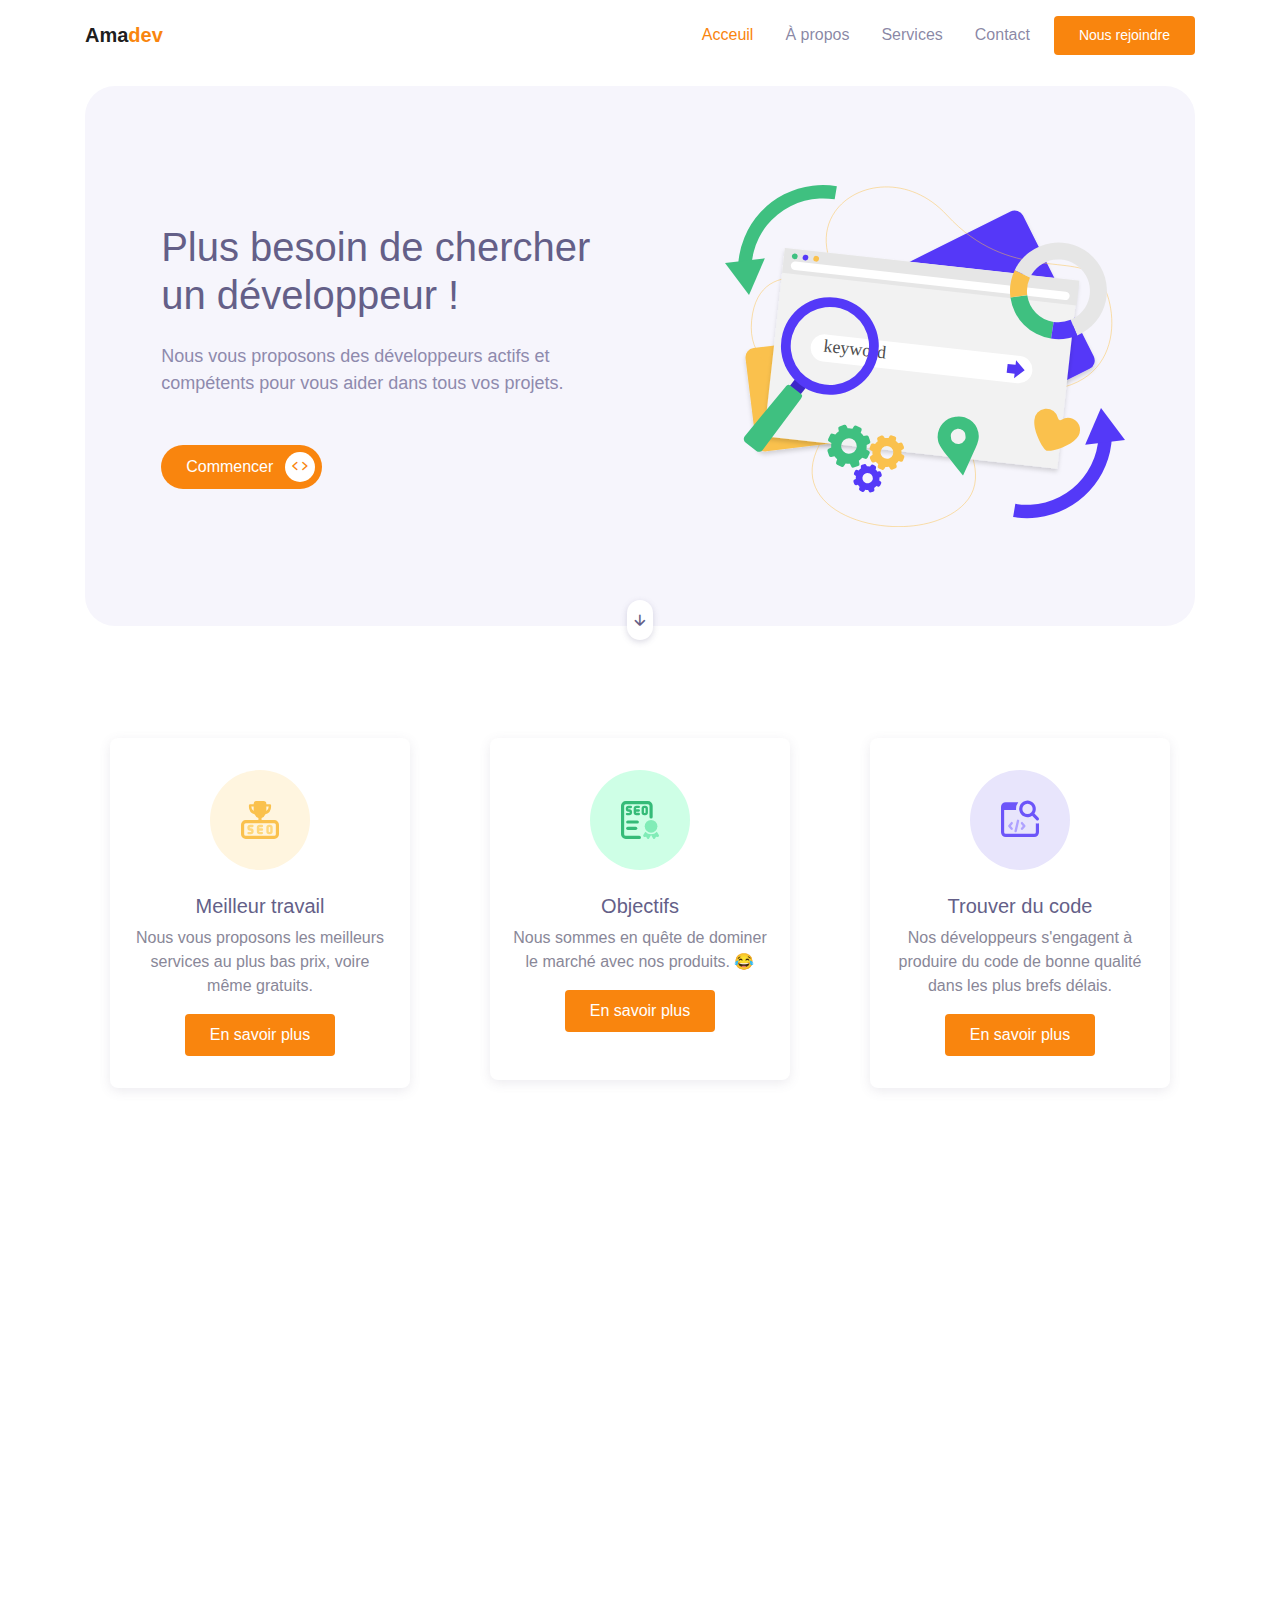
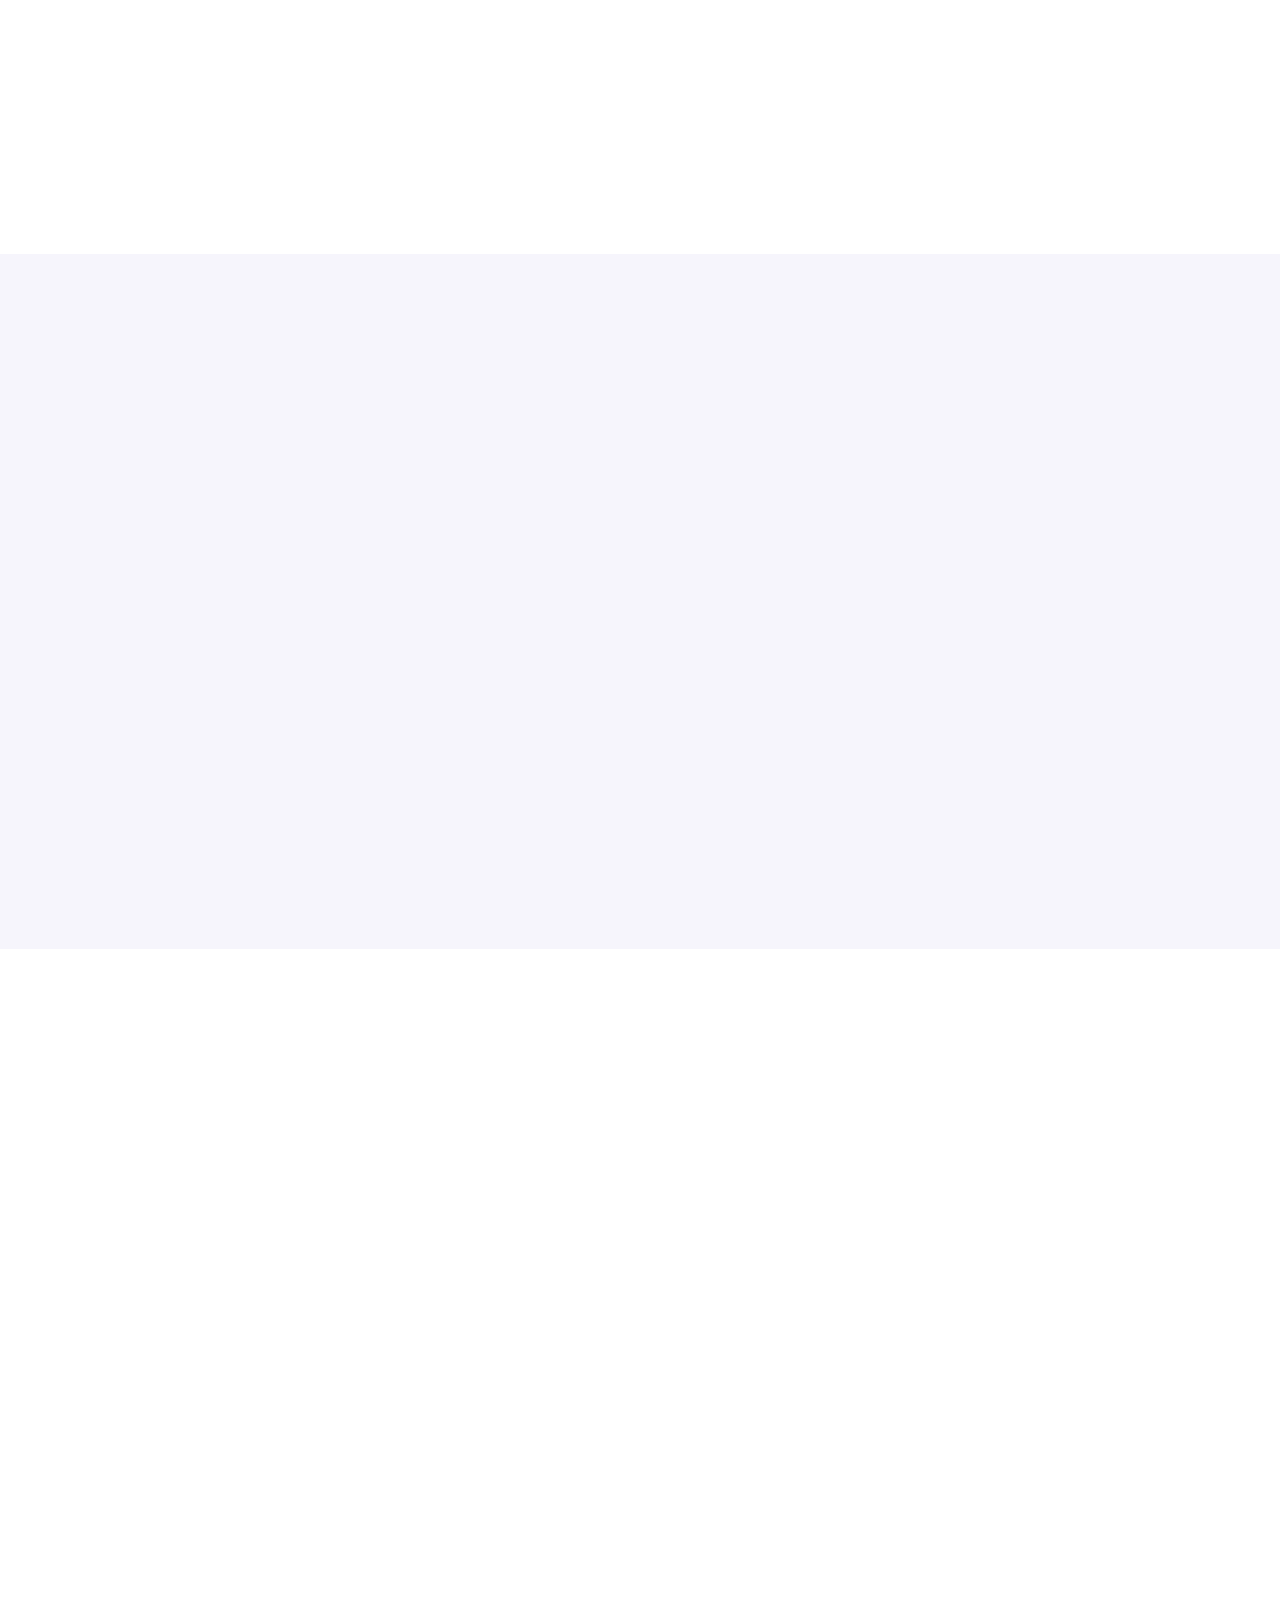
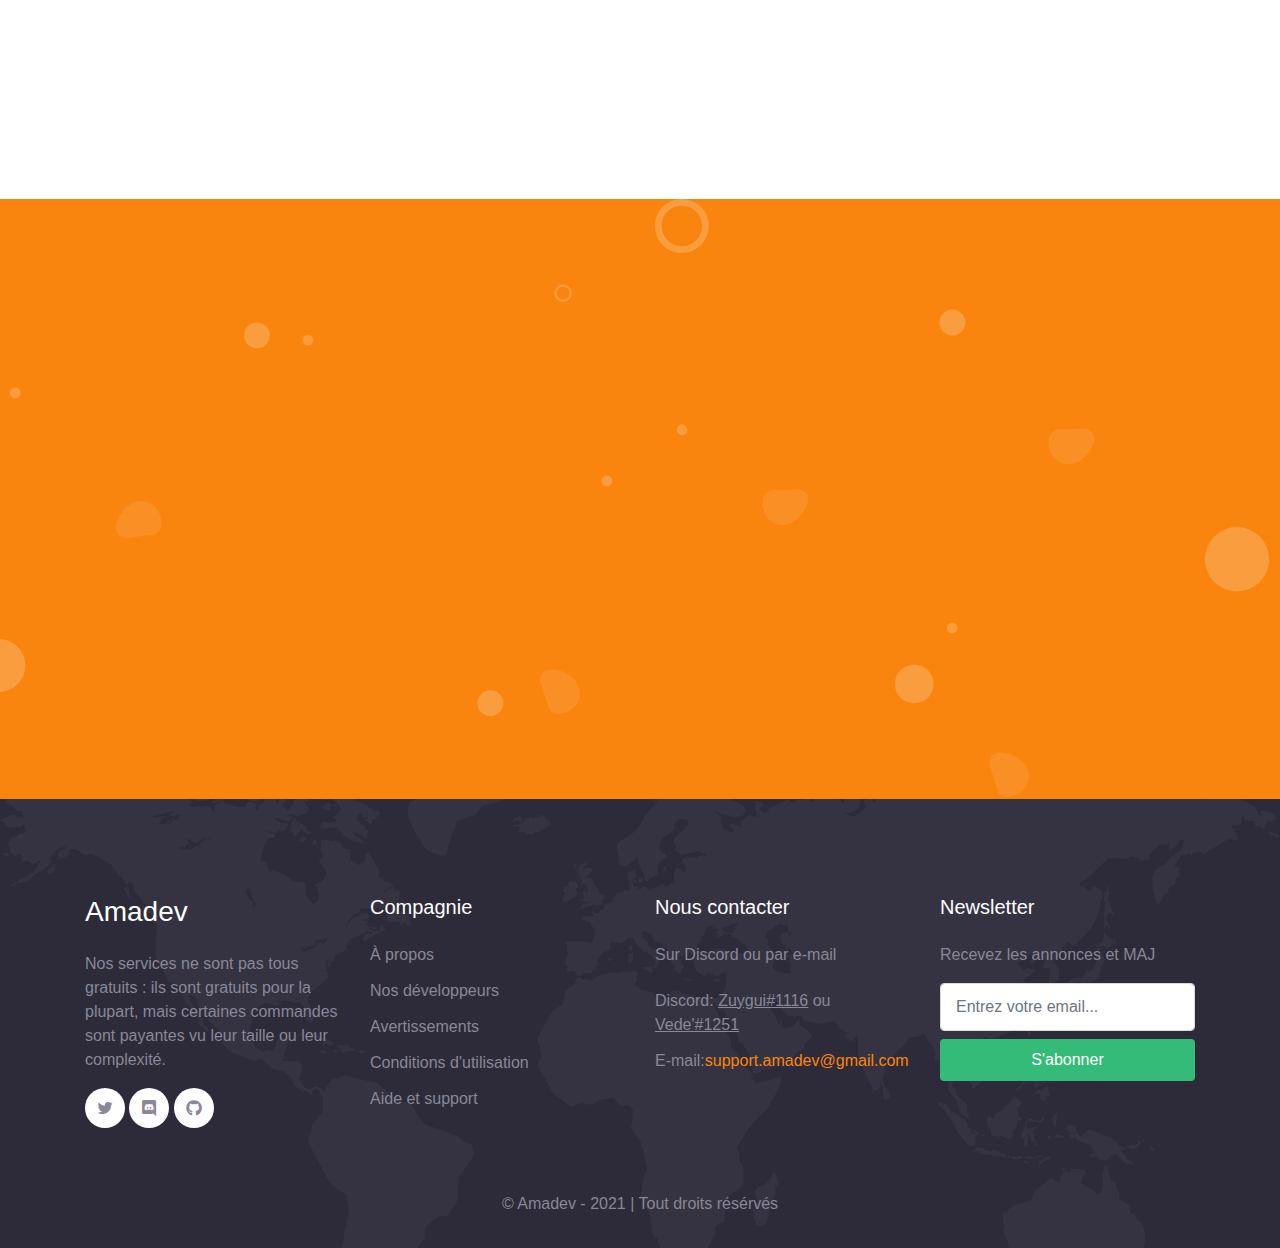
<file: index.html>
<!DOCTYPE html>
<html lang="fr">
<head>
    <meta charset="UTF-8">
    <meta name="viewport" content="width=device-width, initial-scale=1.0">
    <meta http-equiv="X-UA-Compatible" content="ie=edge">
    <meta name="copyright" content="Amadev, https://amadev.tk/">
    <title>Amadev - Acceuil</title>
    <link rel="stylesheet" href="assets/css/maicons.css">
    <link rel="stylesheet" href="assets/css/bootstrap.css">
    <link rel="stylesheet" href="assets/vendor/animate/animate.css">
    <link rel="stylesheet" href="assets/css/theme.css">
    <link rel="shortcut icon" href="assets/img/logo.png">
</head>
    <body>
    <!-- Back to top button -->
    <div class="back-to-top"></div>

    <header>
    <nav class="navbar navbar-expand-lg navbar-light bg-white sticky" data-offset="500">
        <div class="container">
        <a href="#" class="navbar-brand">Ama<span class="text-primary">dev</span></a>

        <button class="navbar-toggler" data-toggle="collapse" data-target="#navbarContent" aria-controls="navbarContent" aria-expanded="false" aria-label="Toggle navigation">
            <span class="navbar-toggler-icon"></span>
        </button>

        <div class="navbar-collapse collapse" id="navbarContent">
            <ul class="navbar-nav ml-auto">
            <li class="nav-item active">
                <a class="nav-link" href="index.html">Acceuil</a>
            </li>
            <li class="nav-item">
                <a class="nav-link" href="about.html">À propos</a>
            </li>
            <li class="nav-item">
                <a class="nav-link" href="service.html">Services</a>
            </li>
            <li class="nav-item">
                <a class="nav-link" href="contact.html">Contact</a>
            </li>
            <li class="nav-item">
                <a class="btn btn-primary ml-lg-2" href="#">Nous rejoindre</a>
            </li>
            </ul>
        </div>

        </div>
    </nav>

    <div class="container">
        <div class="page-banner home-banner">
        <div class="row align-items-center flex-wrap-reverse h-100">
            <div class="col-md-6 py-5 wow fadeInLeft">
            <h1 class="mb-4">Plus besoin de chercher un développeur !</h1>
            <p class="text-lg text-grey mb-5">Nous vous proposons des développeurs actifs et compétents pour vous aider dans tous vos projets.</p>
            <a href="#" class="btn btn-primary btn-split">Commencer<div class="fab"><span class="mai-code"></span></div></a>
            </div>
            <div class="col-md-6 py-5 wow zoomIn">
            <div class="img-fluid text-center">
                <img src="../assets/img/banner_image_1.svg" alt="">
            </div>
            </div>
        </div>
        <a href="#about" class="btn-scroll" data-role="smoothscroll"><span class="mai-arrow-down"></span></a>
        </div>
    </div>
    </header>

    <div class="page-section">
    <div class="container">
        <div class="row">
        <div class="col-lg-4">
            <div class="card-service wow fadeInUp">
            <div class="header">
                <img src="../assets/img/services/service-1.svg" alt="">
            </div>
            <div class="body">
                <h5 class="text-secondary">Meilleur travail</h5>
                <p>Nous vous proposons les meilleurs services au plus bas prix, voire même gratuits.</p>
                <a href="service.html" class="btn btn-primary">En savoir plus</a>
            </div>
            </div>
        </div>
        <div class="col-lg-4">
            <div class="card-service wow fadeInUp">
            <div class="header">
                <img src="../assets/img/services/service-2.svg" alt="">
            </div>
            <div class="body">
                <h5 class="text-secondary">Objectifs</h5>
                <p>Nous sommes en quête de dominer le marché avec nos produits. 😂<p>
                <a href="service.html" class="btn btn-primary">En savoir plus</a>
            </div>
            </div>
        </div>
        <div class="col-lg-4">
            <div class="card-service wow fadeInUp">
            <div class="header">
                <img src="../assets/img/services/service-3.svg" alt="">
            </div>
            <div class="body">
                <h5 class="text-secondary">Trouver du code</h5>
                <p>Nos développeurs s'engagent à produire du code de bonne qualité dans les plus brefs délais.</p>
                <a href="service.html" class="btn btn-primary">En savoir plus</a>
            </div>
            </div>
        </div>
        </div>
    </div> <!-- .container -->
    </div> <!-- .page-section -->

    <div class="page-section" id="about">
    <div class="container">
        <div class="row align-items-center">
        <div class="col-lg-6 py-3 wow fadeInUp">
            <span class="subhead">À propos</span>
            <h2 class="title-section">Nos origines</h2>
            <div class="divider"></div>

            <p>
                Étant deux fondateurs, nous en avions marre des services payants
                pour le développement informatique. Certains de ces services non seulement copiaient-collaient <a href="https://github.com">GitHub</a>, mais parfois nous volaient.
            </p>
            <p>C'est ainsi que nous avons eu l'idée d'Amadev, un service (presque) 100% gratuit qui reprendrait le principe d'Amazon pour les développeurs</p>
            <a href="about.html" class="btn btn-primary mt-3">En savoir plus</a>
        </div>
        <div class="col-lg-6 py-3 wow fadeInRight">
            <div class="img-fluid py-3 text-center">
            <img src="../assets/img/about_frame.png" alt="">
            </div>
        </div>
        </div>
    </div> <!-- .container -->
    </div> <!-- .page-section -->

    <div class="page-section bg-light">
    <div class="container">
        <div class="text-center wow fadeInUp">
        <div class="subhead">Nos services</div>
        <h2 class="title-section">Regardez ce que nous proposons :</h2>
        <div class="divider mx-auto"></div>
        </div>

        <div class="row">
            <div class="col-sm-6 col-lg-4 col-xl-3 py-3 wow zoomIn">
            <div class="features">
                <div class="header mb-3">
                <span class="mai-business"></span>
                </div>
                <h5>Sites Web</h5>
                <p>Nous vous créons un site web.</p>
            </div>
            </div>
            <div class="col-sm-6 col-lg-4 col-xl-3 py-3 wow zoomIn">
            <div class="features">
                <div class="header mb-3">
                <span class="mai-business"></span>
                </div>
                <h5>Installation de serveurs</h5>
                <p>Nous vous configurons un serveur.</p>
            </div>
            </div>
            <div class="col-sm-6 col-lg-4 col-xl-3 py-3 wow zoomIn">
            <div class="features">
                <div class="header mb-3">
                <span class="mai-business"></span>
                </div>
                <h5>Mise en place de programme</h5>
                <p>Nous vous mettons en place vos sites et programmes.</p>
            </div>
            </div>
            <div class="col-sm-6 col-lg-4 col-xl-3 py-3 wow zoomIn">
            <div class="features">
                <div class="header mb-3">
                <span class="mai-business"></span>
                </div>
                <h5>Bots Discord</h5>
                <p>Nous vous créons un bot Discord.</p>
            </div>
            </div>
            <div class="col-sm-6 col-lg-4 col-xl-3 py-3 wow zoomIn">
            <div class="features">
                <div class="header mb-3">
                <span class="mai-business"></span>
                </div>
                <h5>Jeux vidéos</h5>
                <p>Nous vous créons un jeu vidéo (service payant).</p>
            </div>
            </div>
            <div class="col-sm-6 col-lg-4 col-xl-3 py-3 wow zoomIn">
            <div class="features">
                <div class="header mb-3">
                <span class="mai-business"></span>
                </div>
                <h5>Création d'applications</h5>
                <p>Nous vous créons une application de bureau, ou encore des applications Android.</p>
            </div>
            </div>
            <div class="col-sm-6 col-lg-4 col-xl-3 py-3 wow zoomIn">
            <div class="features">
                <div class="header mb-3">
                <span class="mai-business"></span>
                </div>
                <h5>Programme Customisé</h5>
                <p>Nous pouvons vous fournir un programme customisé</p>
            </div>
            </div>
        </div>

    </div> <!-- .container -->
    </div> <!-- .page-section -->

    <div class="page-section">
    <div class="container">
        <div class="text-center wow fadeInUp">
        <div class="subhead">Amadev Prime</div>
        <h2 class="title-section">Choisissez un abonnement facultatif</h2>
        <div class="divider mx-auto"></div>
        </div>
        <div class="row mt-5">
        <div class="col-lg-4 py-3 wow zoomIn">
            <div class="card-pricing">
            <div class="header">
                <div class="pricing-type">Basique</div>
                <div class="price">
                <span class="dollar">€</span>
                <h1>9<span class="suffix">.99</span></h1>
                </div>
                <h5>Par mois</h5>
            </div>
            <div class="body">
                <p>3 jours <span class="suffix">Cooldown</span></p>
                <p>-30% sur les commandes <span class="suffix">Payantes</span></p>
                <p>Non open-source <span class="suffix">sur Github</span></p>
                <p>Maximal <span class="suffix">Optimisation</span></p>
                <p>12/7 <span class="suffix">Support 3 mois</span></p>
            </div>
            <div class="footer">
                <a href="#" class="btn btn-pricing btn-block">S'abonner</a>
            </div>
            </div>
        </div>

        <div class="col-lg-4 py-3 wow zoomIn">
            <div class="card-pricing marked">
            <div class="header">
                <div class="pricing-type">Standard</div>
                <div class="price">
                <span class="dollar">€</span>
                <h1>49<span class="suffix">.99</span></h1>
                </div>
                <h5>Par Mois</h5>
            </div>
            <div class="body">
                <p>1 jour <span class="suffix">Cooldown</span></p>
                <p>-50% sur les commandes <span class="suffix">payantes</span></p>
                <p>Non open-source <span class="suffix">sur Github</span></p>
                <p>Extrême <span class="suffix">Optimisation</span></p>
                <p>24/7 <span class="suffix">Support 6 mois</span></p>
            </div>
            <div class="footer">
                <a href="#" class="btn btn-pricing btn-block">S'abonner</a>
            </div>
            </div>
        </div>

        <div class="col-lg-4 py-3 wow zoomIn">
            <div class="card-pricing">
            <div class="header">
                <div class="pricing-type">Professionel</div>
                <div class="price">
                <span class="dollar">€</span>
                <h1>99<span class="suffix">.99</span></h1>
                </div>
                <h5>Par mois</h5>
            </div>
            <div class="body">
                <p>Sans <span class="suffix">Cooldown</span></p>
                <p>-75% sur les commandes <span class="suffix">payantes</span></p>
                <p>Non open-source <span class="suffix">sur Github</span></p>
                <p>Sans signature <span class="suffix">du développeur</span></p>
                <p>24/7 <span class="suffix">Support 1 an</span></p>
            </div>
            <div class="footer">
                <a href="#" class="btn btn-pricing btn-block">S'abonner</a>
            </div>
            </div>
        </div>

        </div>
    </div> <!-- .container -->
    </div> <!-- .page-section -->

    <!-- Banner info -->
    <div class="page-section banner-info">
    <div class="wrap bg-image" style="background-image: url(../assets/img/bg_pattern.svg);">
        <div class="container">
        <div class="row align-items-center">
            <div class="col-lg-6 py-3 pr-lg-5 wow fadeInUp">
            <h2 class="title-section"><i>Amadev code,<br> Vous profitez.</i></h2>
            <div class="divider"></div>
            <p>
                Nos bénévoles sont passionés et ne sont pris que s'ils ont de bonne connaissances. Aucun développeur ne sera ménagé. Sinon, il
                sera renvoyé, ne pouvant revenir que s'il est motivé.
            </p>
            
            <ul class="theme-list theme-list-light text-white">
                <li>
                <div class="h5">Rapide</div>
                <p>Nos services sont censés être rapides, s'ils ne le sont pas, signalez-le nous ou relancez le développeur.</p>
                </li>
                <li>
                <div class="h5">Complet</div>
                <p>Si ce que vous cherchez n'est pas à la carte, ne paniquez pas ! Il suffit juste de demander, nous faisons de tout.</p>
                </li>
            </ul>
            </div>
            <div class="col-lg-6 py-3 wow fadeInRight">
            <div class="img-fluid text-center">
                <img src="../assets/img/banner_image_2.svg" alt="">
            </div>
            </div>
        </div>
        </div>
    </div> <!-- .wrap -->
    </div> <!-- .page-section -->

    <footer class="page-footer bg-image" style="background-image: url(../assets/img/world_pattern.svg);">
    <div class="container">
        <div class="row mb-5">
        <div class="col-lg-3 py-3">
            <h3>Amadev</h3>
            <p>Nos services ne sont pas tous gratuits : ils sont gratuits pour la plupart, mais certaines commandes sont payantes vu leur taille ou leur complexité.</p>

            <div class="social-media-button">
            <a href="#"><span class="mai-logo-twitter"></span></a>
            <a href="#"><span class="mai-logo-discord"></span></a>
            <a href="#"><span class="mai-logo-github"></span></a>

            </div>
        </div>
        <div class="col-lg-3 py-3">
            <h5>Compagnie</h5>
            <ul class="footer-menu">
            <li><a href="#">À propos</a></li>
            <li><a href="#">Nos développeurs</a></li>
            <li><a href="#">Avertissements</a></li>
            <li><a href="#">Conditions d'utilisation</a></li>
            <li><a href="#">Aide et support</a></li>
            </ul>
        </div>
        <div class="col-lg-3 py-3">
            <h5>Nous contacter</h5>
            <p>Sur Discord ou par e-mail</p>
            <a href="#" class="footer-link">Discord: <u>Zuygui#1116</u> ou <u>Vede'#1251</u></a>
            <a href="#" class="footer-link">E-mail: <a href="mailto:support.amadev@gmail.com">support.amadev@gmail.com</a>
        </div>
        <div class="col-lg-3 py-3">
            <h5>Newsletter</h5>
            <p>Recevez les annonces et MAJ </p>
            <input type="text" class="form-control" id="newletter" placeholder="Entrez votre email...">
            <button class="btn btn-success btn-block mt-2" onclick="sendNews()">S'abonner</button>
        </div>
        </div>

        <p class="text-center" id="copyright">© Amadev - 2021 | Tout droits résérvés</p>
    </div>
    </footer>

    <script src="../assets/js/jquery-3.5.1.min.js"></script>
    <script src="../assets/js/bootstrap.bundle.min.js"></script>
    <script src="../assets/js/google-maps.js"></script>
    <script src="../assets/vendor/wow/wow.min.js"></script>
    <script src="../assets/js/theme.js"></script>
    <script src="../assets/js/Newsletter.js"></script>

</body>
</html>
</file>
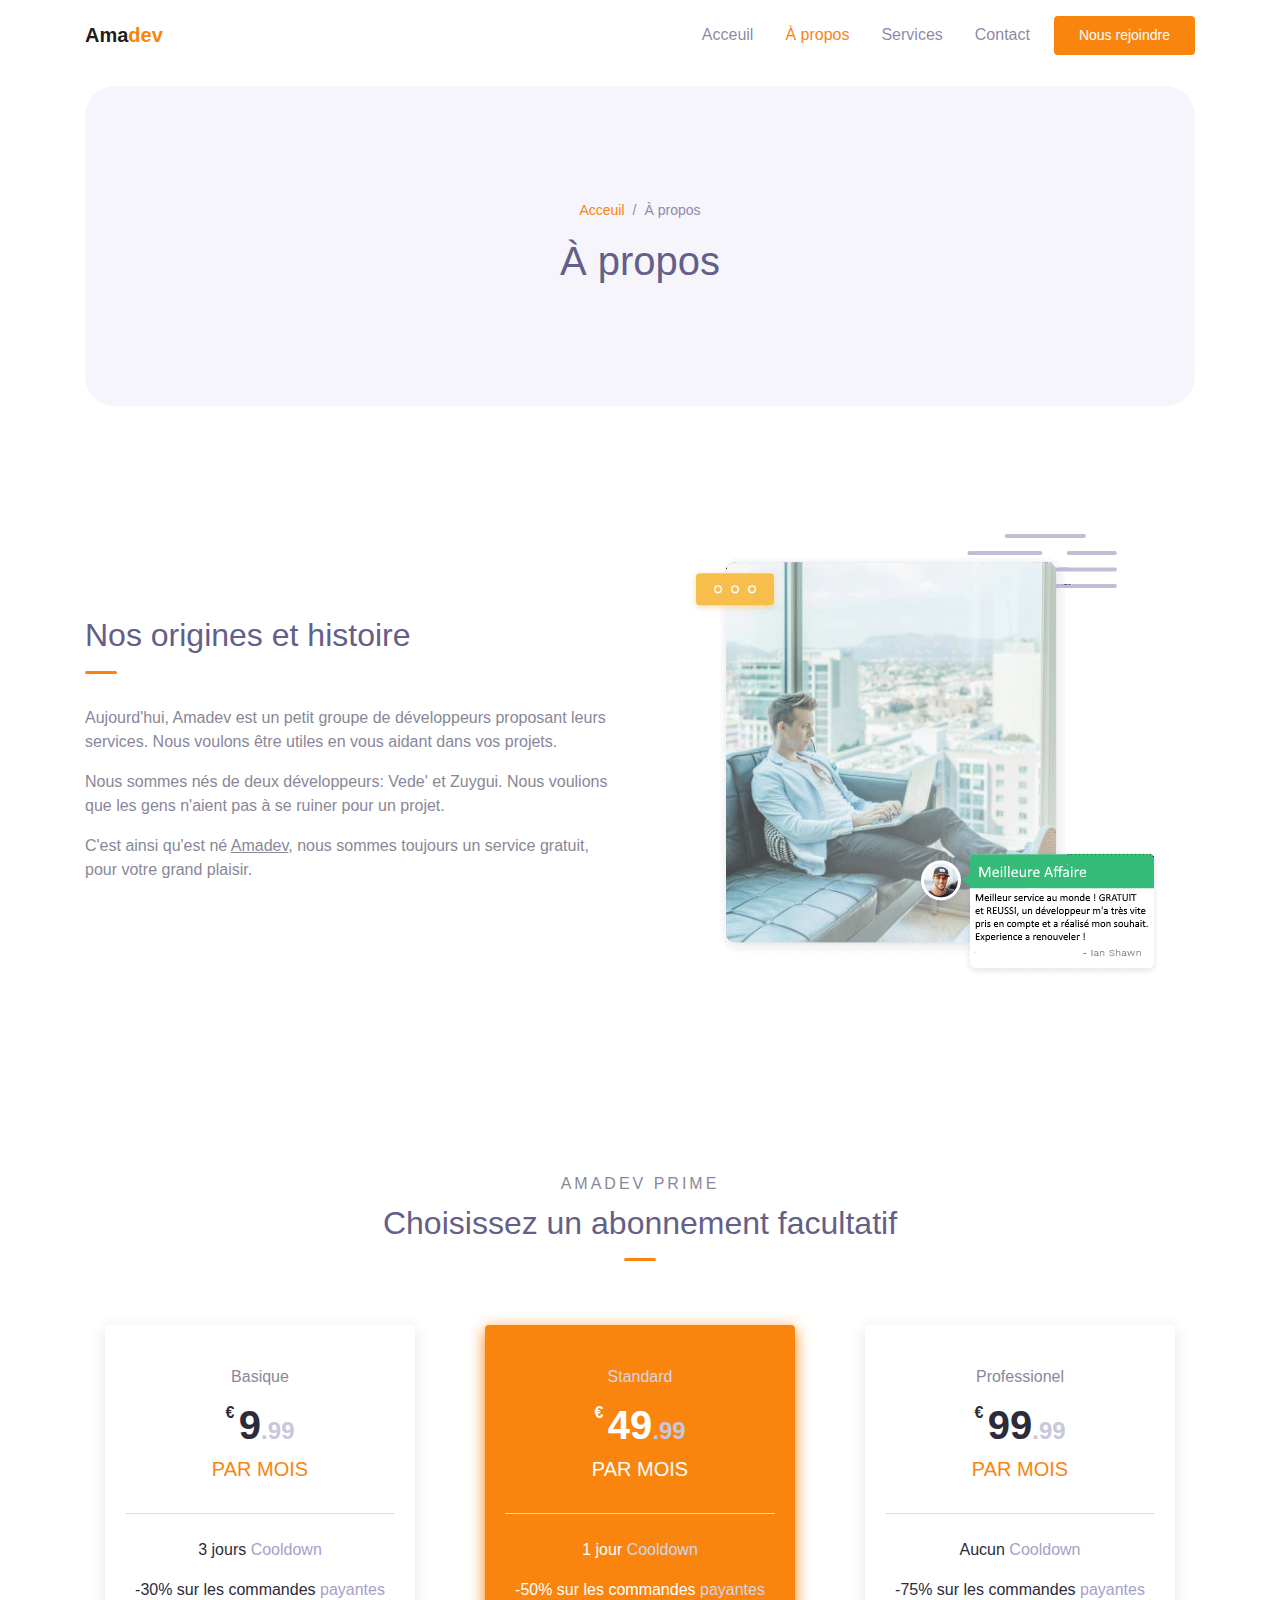
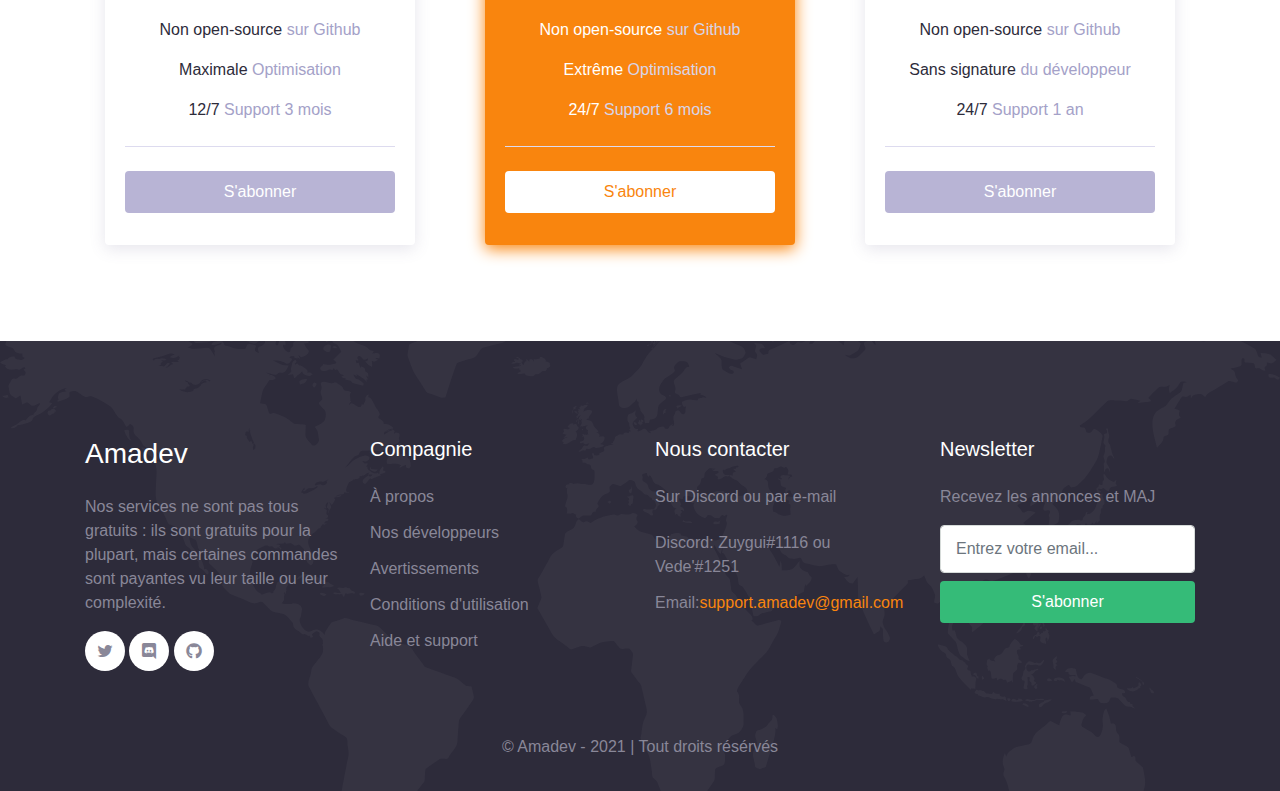
<file: about.html>
<!DOCTYPE html>
<html lang="fr">
<head>
    <meta charset="UTF-8">
    <meta name="viewport" content="width=device-width, initial-scale=1.0">
    <meta http-equiv="X-UA-Compatible" content="ie=edge">
    <meta name="copyright" content="Amadev, https://amadev.tk">
    <title>Amadev - À propos</title>
    <link rel="stylesheet" href="assets/css/maicons.css">
    <link rel="stylesheet" href="assets/css/bootstrap.css">
    <link rel="stylesheet" href="assets/vendor/animate/animate.css">
    <link rel="stylesheet" href="assets/css/theme.css">
    <link rel="shortcut icon" href="assets/img/logo.png">
</head>
<body>
  
    <!-- Back to top button -->
    <div class="back-to-top"></div>

    <header>
    <nav class="navbar navbar-expand-lg navbar-light bg-white sticky" data-offset="300">
        <div class="container">
        <a href="#" class="navbar-brand">Ama<span class="text-primary">dev</span></a>

        <button class="navbar-toggler" data-toggle="collapse" data-target="#navbarContent" aria-controls="navbarContent" aria-expanded="false" aria-label="Toggle navigation">
            <span class="navbar-toggler-icon"></span>
        </button>

        <div class="navbar-collapse collapsed" id="navbarContent">
            <ul class="navbar-nav ml-auto">
            <li class="nav-item">
                <a class="nav-link" href="index.html">Acceuil</a>
            </li>
            <li class="nav-item active">
                <a class="nav-link" href="about.html">À propos</a>
            </li>
            <li class="nav-item">
                <a class="nav-link" href="service.html">Services</a>
            </li>
            <li class="nav-item">
                <a class="nav-link" href="contact.html">Contact</a>
            </li>
            <li class="nav-item">
                <a class="btn btn-primary ml-lg-2" href="#">Nous rejoindre</a>
            </li>
            </ul>
        </div>

        </div>
    </nav>

    <div class="container">
        <div class="page-banner">
        <div class="row justify-content-center align-items-center h-100">
            <div class="col-md-6">
            <nav aria-label="Breadcrumb">
                <ul class="breadcrumb justify-content-center py-0 bg-transparent">
                <li class="breadcrumb-item"><a href="index.html">Acceuil</a></li>
                <li class="breadcrumb-item active">À propos</li>
                </ul>
            </nav>
            <h1 class="text-center">À propos</h1>
            </div>
        </div>
        </div>
    </div>
    </header>

    <div class="page-section">
    <div class="container">
        <div class="row align-items-center">
        <div class="col-lg-6 py-3">
            <h2 class="title-section">Nos origines et histoire</h2>
            <div class="divider"></div>

            <p>Aujourd'hui, Amadev est un petit groupe de développeurs proposant leurs services. Nous voulons être utiles en vous aidant dans vos projets.</p>
            <p>Nous sommes nés de deux développeurs: Vede' et Zuygui. Nous voulions que les gens n'aient pas à se ruiner pour un projet.</p>
            <p>C'est ainsi qu'est né <u>Amadev</u>, nous sommes toujours un service gratuit, pour votre grand plaisir.</p>
        </div>
        <div class="col-lg-6 py-3">
            <div class="img-fluid py-3 text-center">
            <img src="assets/img/about_frame.png" alt="">
            </div>
        </div>
        </div>
    </div>
    </div>

    <div class="page-section">
    <div class="container">
        <div class="text-center">
        <div class="subhead">Amadev Prime</div>
        <h2 class="title-section">Choisissez un abonnement facultatif</h2>
        <div class="divider mx-auto"></div>
        </div>
        <div class="row mt-5">
        <div class="col-lg-4 py-3">
            <div class="card-pricing">
            <div class="header">
                <div class="pricing-type">Basique</div>
                <div class="price">
                <span class="dollar">€</span>
                <h1>9<span class="suffix">.99</span></h1>
                </div>
                <h5>Par mois</h5>
            </div>
            <div class="body">
                <p>3 jours <span class="suffix">Cooldown</span></p>
                <p>-30% sur les commandes <span class="suffix">payantes</span></p>
                <p>Non open-source <span class="suffix">sur Github</span></p>
                <p>Maximale <span class="suffix">Optimisation</span></p>
                <p>12/7 <span class="suffix">Support 3 mois</span></p>
            </div>
            <div class="footer">
                <a href="#" class="btn btn-pricing btn-block">S'abonner</a>
            </div>
            </div>
        </div>

        <div class="col-lg-4 py-3">
            <div class="card-pricing marked">
            <div class="header">
                <div class="pricing-type">Standard</div>
                <div class="price">
                <span class="dollar">€</span>
                <h1>49<span class="suffix">.99</span></h1>
                </div>
                <h5>Par mois</h5>
            </div>
            <div class="body">
                <p>1 jour <span class="suffix">Cooldown</span></p>
                <p>-50% sur les commandes <span class="suffix">payantes</span></p>
                <p>Non open-source <span class="suffix">sur Github</span></p>
                <p>Extrême <span class="suffix">Optimisation</span></p>
                <p>24/7 <span class="suffix">Support 6 mois</span></p>
            </div>
            <div class="footer">
                <a href="#" class="btn btn-pricing btn-block">S'abonner</a>
            </div>
            </div>
        </div>

        <div class="col-lg-4 py-3">
            <div class="card-pricing">
            <div class="header">
                <div class="pricing-type">Professionel</div>
                <div class="price">
                <span class="dollar">€</span>
                <h1>99<span class="suffix">.99</span></h1>
                </div>
                <h5>Par Mois</h5>
            </div>
            <div class="body">
                <p>Aucun <span class="suffix">Cooldown</span></p>
                <p>-75% sur les commandes <span class="suffix">payantes</p>
                <p>Non open-source <span class="suffix">sur Github</span></p>
                <p>Sans signature <span class="suffix">du développeur</span></p>
                <p>24/7 <span class="suffix">Support 1 an</span></p>
            </div>
            <div class="footer">
                <a href="#" class="btn btn-pricing btn-block">S'abonner</a>
            </div>
            </div>
        </div>

        </div>
    </div> <!-- .container -->
    </div> <!-- .page-section -->

    <footer class="page-footer bg-image" style="background-image: url(assets/img/world_pattern.svg);">
    <div class="container">
        <div class="row mb-5">
        <div class="col-lg-3 py-3">
            <h3>Amadev</h3>
            <p>Nos services ne sont pas tous gratuits : ils sont gratuits pour la plupart, mais certaines commandes sont payantes vu leur taille ou leur complexité.</p>

            <div class="social-media-button">
            <a href="#"><span class="mai-logo-twitter"></span></a>
            <a href="#"><span class="mai-logo-discord"></span></a>
            <a href="#"><span class="mai-logo-github"></span></a>
            </div>
        </div>
        <div class="col-lg-3 py-3">
            <h5>Compagnie</h5>
            <ul class="footer-menu">
            <li><a href="#">À propos</a></li>
            <li><a href="#">Nos développeurs</a></li>
            <li><a href="#">Avertissements</a></li>
            <li><a href="#">Conditions d'utilisation</a></li>
            <li><a href="#">Aide et support</a></li>
            </ul>
        </div>
        <div class="col-lg-3 py-3">
            <h5>Nous contacter</h5>
            <p>Sur Discord ou par e-mail</p>
            <a href="#" class="footer-link">Discord: Zuygui#1116 ou Vede'#1251</a>
            <a href="#" class="footer-link">Email: <a href="mailto:support.amadev@gmail.com">support.amadev@gmail.com</a></a>
        </div>
        <div class="col-lg-3 py-3">
            <h5>Newsletter</h5>
            <p>Recevez les annonces et MAJ </p>
            <input type="text" class="form-control" id="newletter" placeholder="Entrez votre email...">
            <button class="btn btn-success btn-block mt-2" onclick="sendNews()">S'abonner</button>
        </div>
        </div>

        <p class="text-center" id="copyright">© Amadev - 2021 | Tout droits résérvés</p>
    </div>
    </footer>

    <script src="assets/js/jquery-3.5.1.min.js"></script>
    <script src="assets/js/bootstrap.bundle.min.js"></script>
    <script src="assets/js/google-maps.js"></script>
    <script src="assets/vendor/wow/wow.min.js"></script>
    <script src="assets/js/theme.js"></script>
    <script src="assets/js/Newsletter.js"></script>

</body>
</html>
</file>
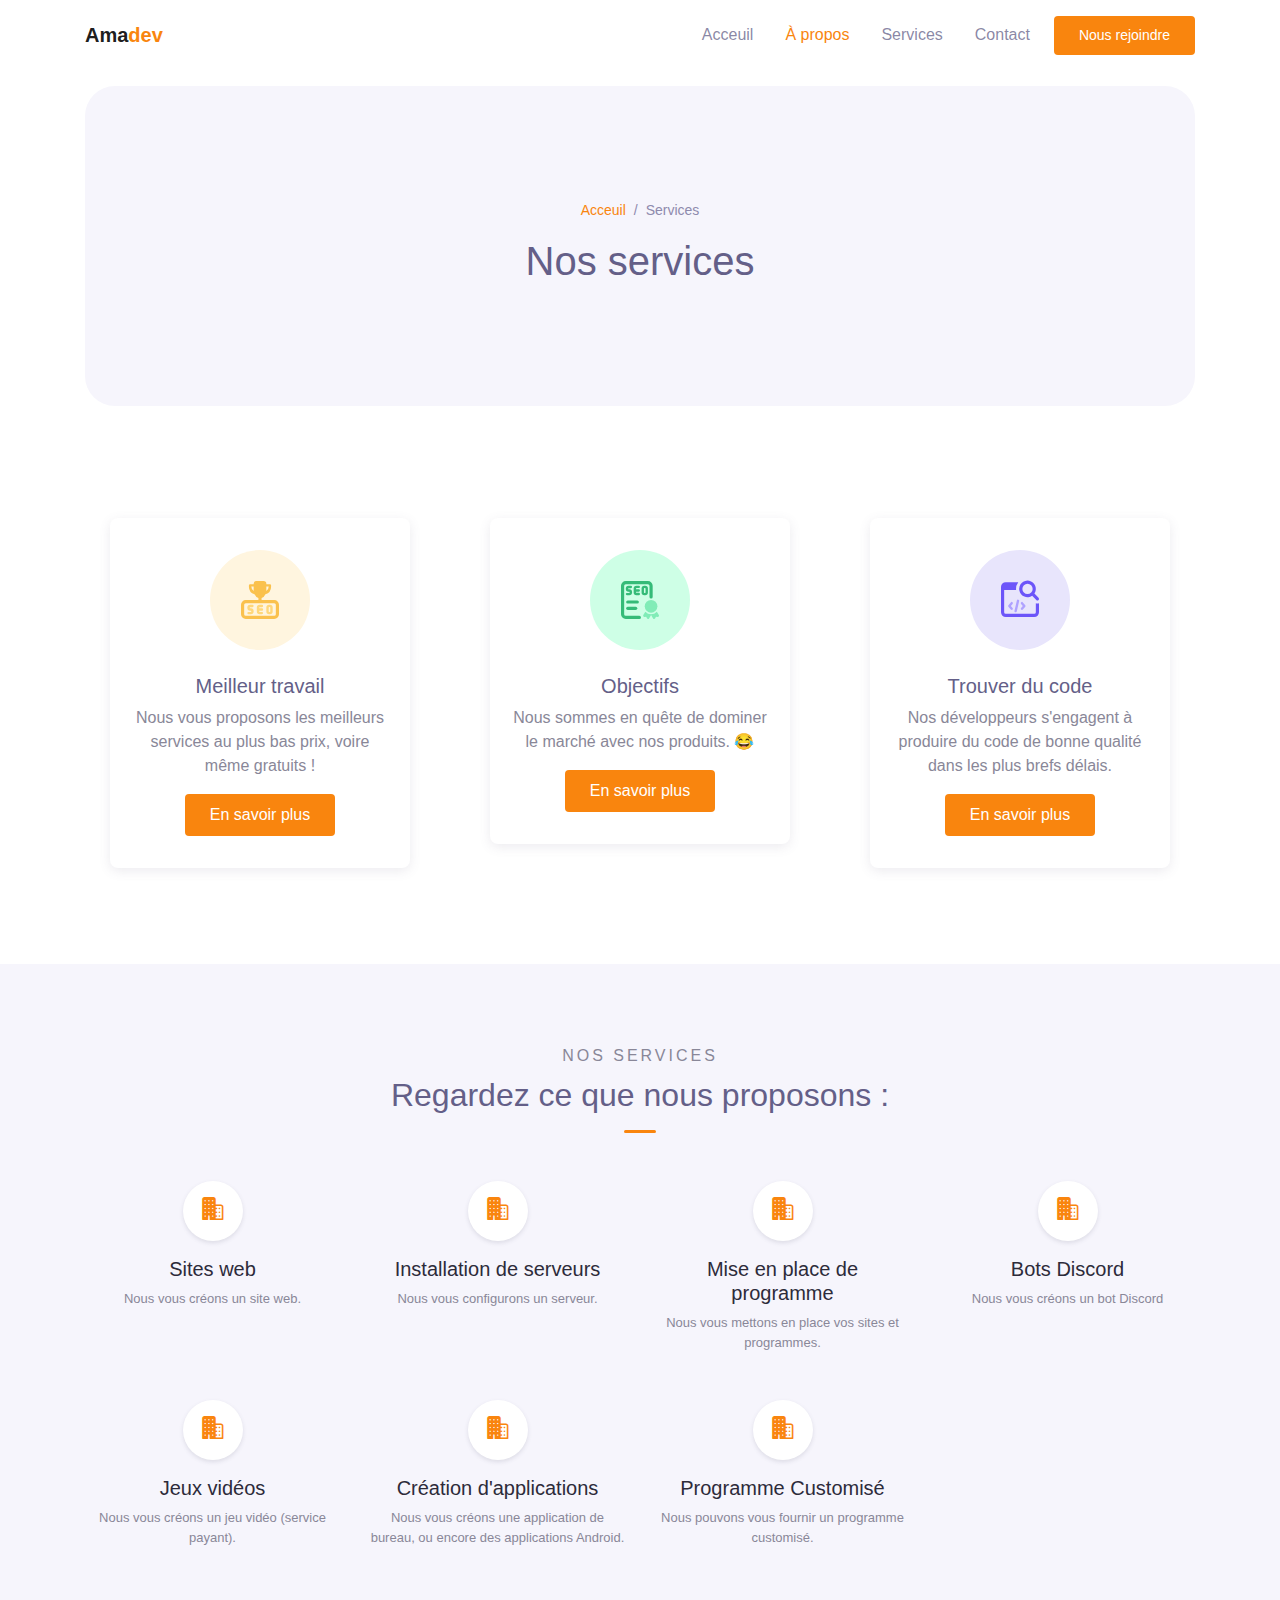
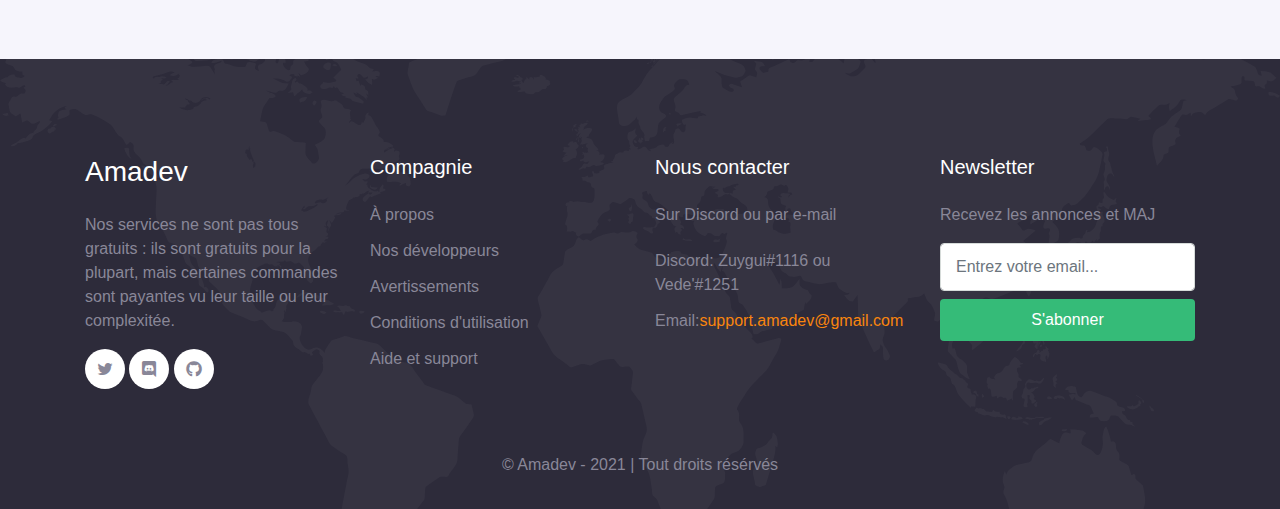
<file: service.html>
<!DOCTYPE html>
<html lang="fr">
<head>
    <meta charset="UTF-8">
    <meta name="viewport" content="width=device-width, initial-scale=1.0">
    <meta http-equiv="X-UA-Compatible" content="ie=edge">
    <meta name="copyright" content="Amadev, https://amadev.tk/">
    <title>Amadev - Services</title>
    <link rel="stylesheet" href="assets/css/maicons.css">
    <link rel="stylesheet" href="assets/css/bootstrap.css">
    <link rel="stylesheet" href="assets/vendor/animate/animate.css">
    <link rel="stylesheet" href="assets/css/theme.css">
    <link rel="shortcut icon" href="assets/img/logo.png">
</head>
<body>

    <!-- Back to top button -->
    <div class="back-to-top"></div>

    <header>
        <nav class="navbar navbar-expand-lg navbar-light bg-white sticky" data-offset="300">
        <div class="container">
            <a href="#" class="navbar-brand">Ama<span class="text-primary">dev</span></a>

            <button class="navbar-toggler" data-toggle="collapse" data-target="#navbarContent" aria-controls="navbarContent" aria-expanded="false" aria-label="Toggle navigation">
            <span class="navbar-toggler-icon"></span>
            </button>

            <div class="navbar-collapse collapsed" id="navbarContent">
            <ul class="navbar-nav ml-auto">
                <li class="nav-item">
                <a class="nav-link" href="index.html">Acceuil</a>
                </li>
                <li class="nav-item active">
                <a class="nav-link" href="about.html">À propos</a>
                </li>
                <li class="nav-item">
                <a class="nav-link" href="service.html">Services</a>
                </li>
                <li class="nav-item">
                <a class="nav-link" href="contact.html">Contact</a>
                </li>
                <li class="nav-item">
                <a class="btn btn-primary ml-lg-2" href="#">Nous rejoindre</a>
                </li>
            </ul>
            </div>

        </div>
        </nav>

        <div class="container">
        <div class="page-banner">
            <div class="row justify-content-center align-items-center h-100">
            <div class="col-md-6">
                <nav aria-label="Breadcrumb">
                <ul class="breadcrumb justify-content-center py-0 bg-transparent">
                    <li class="breadcrumb-item"><a href="index.html">Acceuil</a></li>
                    <li class="breadcrumb-item active">Services</li>
                </ul>
                </nav>
                <h1 class="text-center">Nos services</h1>
            </div>
            </div>
        </div>
        </div>
    </header>

    <div class="page-section">
        <div class="container">
        <div class="row">
            <div class="col-lg-4">
            <div class="card-service">
                <div class="header">
                <img src="assets/img/services/service-1.svg" alt="">
                </div>
                <div class="body">
                <h5 class="text-secondary">Meilleur travail</h5>
                <p>Nous vous proposons les meilleurs services au plus bas prix, voire même gratuits !</p>
                <a href="service.html" class="btn btn-primary">En savoir plus</a>
                </div>
            </div>
            </div>
            <div class="col-lg-4">
            <div class="card-service">
                <div class="header">
                <img src="assets/img/services/service-2.svg" alt="">
                </div>
                <div class="body">
                <h5 class="text-secondary">Objectifs</h5>
                <p>Nous sommes en quête de dominer le marché avec nos produits. 😂</p>
                <a href="service.html" class="btn btn-primary">En savoir plus</a>
                </div>
            </div>
            </div>
            <div class="col-lg-4">
            <div class="card-service">
                <div class="header">
                <img src="assets/img/services/service-3.svg" alt="">
                </div>
                <div class="body">
                <h5 class="text-secondary">Trouver du code</h5>
                <p>Nos développeurs s'engagent à produire du code de bonne qualité dans les plus brefs délais.</p>
                <a href="service.html" class="btn btn-primary">En savoir plus</a>
                </div>
            </div>
            </div>
        </div>
        </div> <!-- .container -->
    </div> <!-- .page-section -->

    <div class="page-section bg-light">
        <div class="container">
        <div class="text-center">
            <div class="subhead">Nos services</div>
            <h2 class="title-section">Regardez ce que nous proposons :</h2>
            <div class="divider mx-auto"></div>

            <div class="row">
            <div class="col-sm-6 col-lg-4 col-xl-3 py-3">
                <div class="features">
                <div class="header mb-3">
                    <span class="mai-business"></span>
                </div>
                <h5>Sites web</h5>
                <p>Nous vous créons un site web.</p>
                </div>
            </div>
            <div class="col-sm-6 col-lg-4 col-xl-3 py-3">
                <div class="features">
                <div class="header mb-3">
                    <span class="mai-business"></span>
                </div>
                <h5>Installation de serveurs</h5>
                <p>Nous vous configurons un serveur.</p>
                </div>
            </div>
            <div class="col-sm-6 col-lg-4 col-xl-3 py-3">
                <div class="features">
                <div class="header mb-3">
                    <span class="mai-business"></span>
                </div>
                <h5>Mise en place de programme</h5>
                <p>Nous vous mettons en place vos sites et programmes.</p>
                </div>
            </div>
            <div class="col-sm-6 col-lg-4 col-xl-3 py-3">
                <div class="features">
                <div class="header mb-3">
                    <span class="mai-business"></span>
                </div>
                <h5>Bots Discord</h5>
                <p>Nous vous créons un bot Discord</p>
                </div>
            </div>
            <div class="col-sm-6 col-lg-4 col-xl-3 py-3">
                <div class="features">
                <div class="header mb-3">
                    <span class="mai-business"></span>
                </div>
                <h5>Jeux vidéos</h5>
                <p>Nous vous créons un jeu vidéo (service payant).</p>
                </div>
            </div>
            <div class="col-sm-6 col-lg-4 col-xl-3 py-3">
                <div class="features">
                <div class="header mb-3">
                    <span class="mai-business"></span>
                </div>
                <h5>Création d'applications</h5>
                <p>Nous vous créons une application de bureau, ou encore des applications Android.</p>
                </div>
            </div>
            <div class="col-sm-6 col-lg-4 col-xl-3 py-3">
                <div class="features">
                <div class="header mb-3">
                    <span class="mai-business"></span>
                </div>
                <h5>Programme Customisé</h5>
                <p>Nous pouvons vous fournir un programme customisé.</p>
                </div>
            </div>
            </div>

        </div>
        </div> <!-- .container -->
    </div> <!-- .page-section -->

    <footer class="page-footer bg-image" style="background-image: url(assets/img/world_pattern.svg);">
        <div class="container">
        <div class="row mb-5">
            <div class="col-lg-3 py-3">
            <h3>Amadev</h3>
            <p>Nos services ne sont pas tous gratuits : ils sont gratuits pour la plupart, mais certaines commandes sont payantes vu leur taille ou leur complexitée.</p>

            <div class="social-media-button">
                <a href="#"><span class="mai-logo-twitter"></span></a>
                <a href="#"><span class="mai-logo-discord"></span></a>
                <a href="#"><span class="mai-logo-github"></span></a>
            </div>
            </div>
            <div class="col-lg-3 py-3">
            <h5>Compagnie</h5>
            <ul class="footer-menu">
                <li><a href="#">À propos</a></li>
                <li><a href="#">Nos développeurs</a></li>
                <li><a href="#">Avertissements</a></li>
                <li><a href="#">Conditions d'utilisation</a></li>
                <li><a href="#">Aide et support</a></li>
            </ul>
            </div>
            <div class="col-lg-3 py-3">
            <h5>Nous contacter</h5>
            <p>Sur Discord ou par e-mail</p>
                <a href="#" class="footer-link">Discord: Zuygui#1116 ou Vede'#1251</a>
                <a href="#" class="footer-link">Email: <a href="mailto:support.amadev@gmail.com">support.amadev@gmail.com</a></a>
            </div>
            <div class="col-lg-3 py-3">
            <h5>Newsletter</h5>
            <p>Recevez les annonces et MAJ </p>
            <input type="text" class="form-control" id="newletter" placeholder="Entrez votre email...">
            <button class="btn btn-success btn-block mt-2" onclick="sendNews()">S'abonner</button>
            </div>
        </div>

        <p class="text-center" id="copyright">© Amadev - 2021 | Tout droits résérvés</p>
        </div>
    </footer>

    <script src="assets/js/jquery-3.5.1.min.js"></script>
    <script src="assets/js/bootstrap.bundle.min.js"></script>
    <script src="assets/js/google-maps.js"></script>
    <script src="assets/vendor/wow/wow.min.js"></script>
    <script src="assets/js/theme.js"></script>
    <script src="assets/js/Newsletter.js"></script>

</body>
</html>
</file>
<file: assets/css/maicons.css>
@font-face {
  font-family: 'maicons';
  src:  url('../fonts/maicons.eot?c9nlkl');
  src:  url('../fonts/maicons.eot?c9nlkl#iefix') format('embedded-opentype'),
    url('../fonts/maicons.ttf?c9nlkl') format('truetype'),
    url('../fonts/maicons.woff?c9nlkl') format('woff'),
    url('../fonts/maicons.svg?c9nlkl#maicons') format('svg');
  font-weight: normal;
  font-style: normal;
  font-display: block;
}

[class^="mai-"], [class*=" mai-"] {
  /* use !important to prevent issues with browser extensions that change fonts */
  font-family: 'maicons' !important;
  speak: none;
  font-style: normal;
  font-weight: normal;
  font-variant: normal;
  text-transform: none;
  line-height: 1;

  /* Better Font Rendering =========== */
  -webkit-font-smoothing: antialiased;
  -moz-osx-font-smoothing: grayscale;
}

.mai-add:before {
  content: "\e900";
}
.mai-add-circle:before {
  content: "\e901";
}
.mai-add-circle-outline:before {
  content: "\e902";
}
.mai-airplane:before {
  content: "\e903";
}
.mai-airplane-outline:before {
  content: "\e904";
}
.mai-alarm:before {
  content: "\e905";
}
.mai-alarm-outline:before {
  content: "\e906";
}
.mai-albums:before {
  content: "\e907";
}
.mai-albums-outline:before {
  content: "\e908";
}
.mai-alert:before {
  content: "\e909";
}
.mai-alert-circle:before {
  content: "\e90a";
}
.mai-alert-circle-outline:before {
  content: "\e90b";
}
.mai-analytics:before {
  content: "\e90c";
}
.mai-analytics-outline:before {
  content: "\e90d";
}
.mai-aperture:before {
  content: "\e90e";
}
.mai-aperture-outline:before {
  content: "\e90f";
}
.mai-apps:before {
  content: "\e910";
}
.mai-apps-outline:before {
  content: "\e911";
}
.mai-archive:before {
  content: "\e912";
}
.mai-archive-outline:before {
  content: "\e913";
}
.mai-arrow-back:before {
  content: "\e914";
}
.mai-arrow-back-circle:before {
  content: "\e915";
}
.mai-arrow-back-circle-outline:before {
  content: "\e916";
}
.mai-arrow-down:before {
  content: "\e917";
}
.mai-arrow-down-circle:before {
  content: "\e918";
}
.mai-arrow-down-circle-outline:before {
  content: "\e919";
}
.mai-arrow-forward:before {
  content: "\e91a";
}
.mai-arrow-forward-circle:before {
  content: "\e91b";
}
.mai-arrow-forward-circle-outline:before {
  content: "\e91c";
}
.mai-arrow-redo:before {
  content: "\e91d";
}
.mai-arrow-redo-circle:before {
  content: "\e91e";
}
.mai-arrow-redo-circle-outline:before {
  content: "\e91f";
}
.mai-arrow-redo-outline:before {
  content: "\e920";
}
.mai-arrow-undo:before {
  content: "\e921";
}
.mai-arrow-undo-circle:before {
  content: "\e922";
}
.mai-arrow-undo-circle-outline:before {
  content: "\e923";
}
.mai-arrow-undo-outline:before {
  content: "\e924";
}
.mai-arrow-up:before {
  content: "\e925";
}
.mai-arrow-up-circle:before {
  content: "\e926";
}
.mai-arrow-up-circle-outline:before {
  content: "\e927";
}
.mai-at:before {
  content: "\e928";
}
.mai-at-circle:before {
  content: "\e929";
}
.mai-at-circle-outline:before {
  content: "\e92a";
}
.mai-attach:before {
  content: "\e92b";
}
.mai-attach-outline:before {
  content: "\e92c";
}
.mai-backspace:before {
  content: "\e92d";
}
.mai-backspace-outline:before {
  content: "\e92e";
}
.mai-bandage:before {
  content: "\e92f";
}
.mai-bandage-outline:before {
  content: "\e930";
}
.mai-bar-chart:before {
  content: "\e932";
}
.mai-bar-chart-outline:before {
  content: "\e933";
}
.mai-barbell:before {
  content: "\e931";
}
.mai-barcode:before {
  content: "\e934";
}
.mai-barcode-outline:before {
  content: "\e935";
}
.mai-baseball:before {
  content: "\e936";
}
.mai-baseball-outline:before {
  content: "\e937";
}
.mai-basket:before {
  content: "\e938";
}
.mai-basket-outline:before {
  content: "\e93b";
}
.mai-basketball:before {
  content: "\e939";
}
.mai-basketball-outline:before {
  content: "\e93a";
}
.mai-battery-charging:before {
  content: "\e93c";
}
.mai-battery-dead:before {
  content: "\e93d";
}
.mai-battery-full:before {
  content: "\e93e";
}
.mai-battery-half:before {
  content: "\e93f";
}
.mai-beaker:before {
  content: "\e940";
}
.mai-beaker-outline:before {
  content: "\e941";
}
.mai-bed:before {
  content: "\e942";
}
.mai-bed-outline:before {
  content: "\e943";
}
.mai-beer:before {
  content: "\e944";
}
.mai-beer-outline:before {
  content: "\e945";
}
.mai-bicycle:before {
  content: "\e946";
}
.mai-bluetooth:before {
  content: "\e947";
}
.mai-boat:before {
  content: "\e948";
}
.mai-boat-outline:before {
  content: "\e949";
}
.mai-body:before {
  content: "\e94a";
}
.mai-body-outline:before {
  content: "\e94b";
}
.mai-bonfire:before {
  content: "\e94c";
}
.mai-bonfire-outline:before {
  content: "\e94d";
}
.mai-book:before {
  content: "\e94e";
}
.mai-book-outline:before {
  content: "\e953";
}
.mai-bookmark:before {
  content: "\e94f";
}
.mai-bookmark-outline:before {
  content: "\e950";
}
.mai-bookmarks:before {
  content: "\e951";
}
.mai-bookmarks-outline:before {
  content: "\e952";
}
.mai-briefcase:before {
  content: "\e954";
}
.mai-briefcase-outline:before {
  content: "\e955";
}
.mai-browsers:before {
  content: "\e956";
}
.mai-browsers-outline:before {
  content: "\e957";
}
.mai-brush:before {
  content: "\e958";
}
.mai-brush-outline:before {
  content: "\e959";
}
.mai-bug:before {
  content: "\e95a";
}
.mai-bug-outline:before {
  content: "\e95b";
}
.mai-build:before {
  content: "\e95c";
}
.mai-build-outline:before {
  content: "\e95d";
}
.mai-bulb:before {
  content: "\e95e";
}
.mai-bulb-outline:before {
  content: "\e95f";
}
.mai-bus:before {
  content: "\e960";
}
.mai-bus-outline:before {
  content: "\e963";
}
.mai-business:before {
  content: "\e961";
}
.mai-business-outline:before {
  content: "\e962";
}
.mai-cafe:before {
  content: "\e964";
}
.mai-cafe-outline:before {
  content: "\e965";
}
.mai-calculator:before {
  content: "\e966";
}
.mai-calculator-outline:before {
  content: "\e967";
}
.mai-calendar:before {
  content: "\e968";
}
.mai-calendar-outline:before {
  content: "\e969";
}
.mai-call:before {
  content: "\e96a";
}
.mai-call-outline:before {
  content: "\e96b";
}
.mai-camera:before {
  content: "\e96c";
}
.mai-camera-outline:before {
  content: "\e96d";
}
.mai-camera-reverse:before {
  content: "\e96e";
}
.mai-camera-reverse-outline:before {
  content: "\e96f";
}
.mai-car:before {
  content: "\e970";
}
.mai-car-outline:before {
  content: "\e97f";
}
.mai-car-sport:before {
  content: "\e980";
}
.mai-car-sport-outline:before {
  content: "\e981";
}
.mai-card:before {
  content: "\e971";
}
.mai-card-outline:before {
  content: "\e972";
}
.mai-caret-back:before {
  content: "\e973";
}
.mai-caret-back-circle:before {
  content: "\e974";
}
.mai-caret-back-circle-outline:before {
  content: "\e975";
}
.mai-caret-down:before {
  content: "\e976";
}
.mai-caret-down-circle:before {
  content: "\e977";
}
.mai-caret-down-circle-outline:before {
  content: "\e978";
}
.mai-caret-forward:before {
  content: "\e979";
}
.mai-caret-forward-circle:before {
  content: "\e97a";
}
.mai-caret-forward-circle-outline:before {
  content: "\e97b";
}
.mai-caret-up:before {
  content: "\e97c";
}
.mai-caret-up-circle:before {
  content: "\e97d";
}
.mai-caret-up-circle-outline:before {
  content: "\e97e";
}
.mai-cart:before {
  content: "\e982";
}
.mai-cart-outline:before {
  content: "\e983";
}
.mai-cash:before {
  content: "\e984";
}
.mai-cash-outline:before {
  content: "\e985";
}
.mai-chatbox:before {
  content: "\e986";
}
.mai-chatbox-ellipses:before {
  content: "\e987";
}
.mai-chatbox-ellipses-outline:before {
  content: "\e988";
}
.mai-chatbox-outline:before {
  content: "\e989";
}
.mai-chatbubble:before {
  content: "\e98a";
}
.mai-chatbubble-ellipses:before {
  content: "\e98b";
}
.mai-chatbubble-ellipses-outline:before {
  content: "\e98c";
}
.mai-chatbubble-outline:before {
  content: "\e98d";
}
.mai-chatbubbles:before {
  content: "\e98e";
}
.mai-chatbubbles-outline:before {
  content: "\e98f";
}
.mai-checkbox:before {
  content: "\e990";
}
.mai-checkbox-outline:before {
  content: "\e991";
}
.mai-checkmark:before {
  content: "\e992";
}
.mai-checkmark-circle:before {
  content: "\e993";
}
.mai-checkmark-circle-outline:before {
  content: "\e994";
}
.mai-checkmark-done:before {
  content: "\e995";
}
.mai-checkmark-done-circle:before {
  content: "\e996";
}
.mai-checkmark-done-circle-outline:before {
  content: "\e997";
}
.mai-chevron-back:before {
  content: "\e998";
}
.mai-chevron-back-circle:before {
  content: "\e999";
}
.mai-chevron-back-circle-outline:before {
  content: "\e99a";
}
.mai-chevron-down:before {
  content: "\e99b";
}
.mai-chevron-down-circle:before {
  content: "\e99c";
}
.mai-chevron-down-circle-outline:before {
  content: "\e99d";
}
.mai-chevron-forward:before {
  content: "\e99e";
}
.mai-chevron-forward-circle:before {
  content: "\e99f";
}
.mai-chevron-forward-circle-outline:before {
  content: "\e9a0";
}
.mai-chevron-up:before {
  content: "\e9a1";
}
.mai-chevron-up-circle:before {
  content: "\e9a2";
}
.mai-chevron-up-circle-outline:before {
  content: "\e9a3";
}
.mai-clipboard:before {
  content: "\e9a4";
}
.mai-clipboard-outline:before {
  content: "\e9a5";
}
.mai-close:before {
  content: "\e9a6";
}
.mai-close-circle:before {
  content: "\e9a7";
}
.mai-close-circle-outline:before {
  content: "\e9a8";
}
.mai-cloud:before {
  content: "\e9a9";
}
.mai-cloud-circle:before {
  content: "\e9aa";
}
.mai-cloud-circle-outline:before {
  content: "\e9ab";
}
.mai-cloud-done:before {
  content: "\e9ac";
}
.mai-cloud-done-outline:before {
  content: "\e9ad";
}
.mai-cloud-download:before {
  content: "\e9ae";
}
.mai-cloud-download-outline:before {
  content: "\e9af";
}
.mai-cloud-offline:before {
  content: "\e9b0";
}
.mai-cloud-offline-outline:before {
  content: "\e9b1";
}
.mai-cloud-outline:before {
  content: "\e9b2";
}
.mai-cloud-upload:before {
  content: "\e9b3";
}
.mai-cloud-upload-outline:before {
  content: "\e9b4";
}
.mai-cloudy:before {
  content: "\e9b5";
}
.mai-cloudy-night:before {
  content: "\e9b6";
}
.mai-cloudy-night-outline:before {
  content: "\e9b7";
}
.mai-cloudy-outline:before {
  content: "\e9b8";
}
.mai-code:before {
  content: "\e9b9";
}
.mai-code-download:before {
  content: "\e9ba";
}
.mai-code-slash:before {
  content: "\e9bb";
}
.mai-code-working:before {
  content: "\e9bc";
}
.mai-cog:before {
  content: "\e9bd";
}
.mai-color-fill:before {
  content: "\e9be";
}
.mai-color-fill-outline:before {
  content: "\e9bf";
}
.mai-color-filter:before {
  content: "\e9c0";
}
.mai-color-filter-outline:before {
  content: "\e9c1";
}
.mai-color-palette:before {
  content: "\e9c2";
}
.mai-color-palette-outline:before {
  content: "\e9c3";
}
.mai-color-wand:before {
  content: "\e9c4";
}
.mai-color-wand-outline:before {
  content: "\e9c5";
}
.mai-compass:before {
  content: "\e9c6";
}
.mai-compass-outline:before {
  content: "\e9c7";
}
.mai-construct:before {
  content: "\e9c8";
}
.mai-construct-outline:before {
  content: "\e9c9";
}
.mai-contract:before {
  content: "\e9ca";
}
.mai-contrast:before {
  content: "\e9cb";
}
.mai-copy:before {
  content: "\e9cc";
}
.mai-copy-outline:before {
  content: "\e9cd";
}
.mai-create:before {
  content: "\e9ce";
}
.mai-create-outline:before {
  content: "\e9cf";
}
.mai-crop:before {
  content: "\e9d0";
}
.mai-cube:before {
  content: "\e9d1";
}
.mai-cube-outline:before {
  content: "\e9d2";
}
.mai-cut:before {
  content: "\e9d3";
}
.mai-desktop:before {
  content: "\e9d4";
}
.mai-desktop-outline:before {
  content: "\e9d5";
}
.mai-disc:before {
  content: "\e9d6";
}
.mai-disc-outline:before {
  content: "\e9d7";
}
.mai-document:before {
  content: "\e9d8";
}
.mai-document-outline:before {
  content: "\e9d9";
}
.mai-document-text:before {
  content: "\e9dc";
}
.mai-document-text-outline:before {
  content: "\e9dd";
}
.mai-documents:before {
  content: "\e9da";
}
.mai-documents-outline:before {
  content: "\e9db";
}
.mai-download:before {
  content: "\e9de";
}
.mai-download-outline:before {
  content: "\e9df";
}
.mai-duplicate:before {
  content: "\e9e0";
}
.mai-duplicate-outline:before {
  content: "\e9e1";
}
.mai-ear:before {
  content: "\e9e2";
}
.mai-ear-outline:before {
  content: "\e9e3";
}
.mai-earth:before {
  content: "\e9e4";
}
.mai-earth-outline:before {
  content: "\e9e5";
}
.mai-easel:before {
  content: "\e9e6";
}
.mai-easel-outline:before {
  content: "\e9e7";
}
.mai-egg:before {
  content: "\e9e8";
}
.mai-egg-outline:before {
  content: "\e9e9";
}
.mai-ellipse:before {
  content: "\e9ea";
}
.mai-ellipse-outline:before {
  content: "\e9eb";
}
.mai-ellipsis-horizontal:before {
  content: "\e9ec";
}
.mai-ellipsis-horizontal-circle:before {
  content: "\e9ed";
}
.mai-ellipsis-vertical:before {
  content: "\e9ee";
}
.mai-ellipsis-vertical-circle:before {
  content: "\e9ef";
}
.mai-enter:before {
  content: "\e9f0";
}
.mai-enter-outline:before {
  content: "\e9f1";
}
.mai-exit:before {
  content: "\e9f2";
}
.mai-exit-outline:before {
  content: "\e9f3";
}
.mai-expand:before {
  content: "\e9f4";
}
.mai-eye:before {
  content: "\e9f5";
}
.mai-eye-off:before {
  content: "\e9f8";
}
.mai-eye-off-outline:before {
  content: "\e9f9";
}
.mai-eye-outline:before {
  content: "\e9fa";
}
.mai-eyedrop:before {
  content: "\e9f6";
}
.mai-eyedrop-outline:before {
  content: "\e9f7";
}
.mai-fast-food:before {
  content: "\e9fb";
}
.mai-fast-food-outline:before {
  content: "\e9fc";
}
.mai-female:before {
  content: "\e9fd";
}
.mai-file-tray:before {
  content: "\e9fe";
}
.mai-file-tray-full:before {
  content: "\e9ff";
}
.mai-file-tray-full-outline:before {
  content: "\ea00";
}
.mai-file-tray-outline:before {
  content: "\ea01";
}
.mai-film:before {
  content: "\ea02";
}
.mai-film-outline:before {
  content: "\ea03";
}
.mai-filter:before {
  content: "\ea04";
}
.mai-finger-print:before {
  content: "\ea05";
}
.mai-fitness:before {
  content: "\ea06";
}
.mai-fitness-outline:before {
  content: "\ea07";
}
.mai-flag:before {
  content: "\ea08";
}
.mai-flag-outline:before {
  content: "\ea09";
}
.mai-flame:before {
  content: "\ea0a";
}
.mai-flame-outline:before {
  content: "\ea0b";
}
.mai-flash:before {
  content: "\ea0c";
}
.mai-flash-off:before {
  content: "\ea0f";
}
.mai-flash-off-outline:before {
  content: "\ea10";
}
.mai-flash-outline:before {
  content: "\ea11";
}
.mai-flashlight:before {
  content: "\ea0d";
}
.mai-flashlight-outline:before {
  content: "\ea0e";
}
.mai-flask:before {
  content: "\ea12";
}
.mai-flask-outline:before {
  content: "\ea13";
}
.mai-flower:before {
  content: "\ea14";
}
.mai-flower-outline:before {
  content: "\ea15";
}
.mai-folder:before {
  content: "\ea16";
}
.mai-folder-open:before {
  content: "\ea17";
}
.mai-folder-open-outline:before {
  content: "\ea18";
}
.mai-folder-outline:before {
  content: "\ea19";
}
.mai-football:before {
  content: "\ea1a";
}
.mai-football-outline:before {
  content: "\ea1b";
}
.mai-funnel:before {
  content: "\ea1c";
}
.mai-funnel-outline:before {
  content: "\ea1d";
}
.mai-game-controller:before {
  content: "\ea1e";
}
.mai-game-controller-outline:before {
  content: "\ea1f";
}
.mai-gift:before {
  content: "\ea20";
}
.mai-gift-outline:before {
  content: "\ea21";
}
.mai-git-branch:before {
  content: "\ea22";
}
.mai-git-commit:before {
  content: "\ea23";
}
.mai-git-compare:before {
  content: "\ea24";
}
.mai-git-merge:before {
  content: "\ea25";
}
.mai-git-network:before {
  content: "\ea26";
}
.mai-git-pull-request:before {
  content: "\ea27";
}
.mai-glasses:before {
  content: "\ea28";
}
.mai-glasses-outline:before {
  content: "\ea29";
}
.mai-globe:before {
  content: "\ea2a";
}
.mai-globe-outline:before {
  content: "\ea2b";
}
.mai-golf:before {
  content: "\ea2c";
}
.mai-golf-outline:before {
  content: "\ea2d";
}
.mai-grid:before {
  content: "\ea2e";
}
.mai-grid-outline:before {
  content: "\ea2f";
}
.mai-hammer:before {
  content: "\ea30";
}
.mai-hammer-outline:before {
  content: "\ea31";
}
.mai-hand-left:before {
  content: "\ea32";
}
.mai-hand-left-outline:before {
  content: "\ea33";
}
.mai-hand-right:before {
  content: "\ea34";
}
.mai-hand-right-outline:before {
  content: "\ea35";
}
.mai-happy:before {
  content: "\ea36";
}
.mai-happy-outline:before {
  content: "\ea37";
}
.mai-hardware-chip:before {
  content: "\ea38";
}
.mai-hardware-chip-outline:before {
  content: "\ea39";
}
.mai-headset:before {
  content: "\ea3a";
}
.mai-headset-outline:before {
  content: "\ea3b";
}
.mai-heart:before {
  content: "\ea3c";
}
.mai-heart-circle:before {
  content: "\ea3d";
}
.mai-heart-circle-outline:before {
  content: "\ea3e";
}
.mai-heart-dislike:before {
  content: "\ea3f";
}
.mai-heart-dislike-circle:before {
  content: "\ea40";
}
.mai-heart-dislike-circle-outline:before {
  content: "\ea41";
}
.mai-heart-dislike-outline:before {
  content: "\ea42";
}
.mai-heart-half:before {
  content: "\ea43";
}
.mai-heart-half-outline:before {
  content: "\ea44";
}
.mai-heart-outline:before {
  content: "\ea45";
}
.mai-help:before {
  content: "\ea46";
}
.mai-help-buoy:before {
  content: "\ea47";
}
.mai-help-buoy-outline:before {
  content: "\ea48";
}
.mai-help-circle:before {
  content: "\ea49";
}
.mai-help-circle-outline:before {
  content: "\ea4a";
}
.mai-home:before {
  content: "\ea4b";
}
.mai-home-outline:before {
  content: "\ea4c";
}
.mai-hourglass:before {
  content: "\ea4d";
}
.mai-hourglass-outline:before {
  content: "\ea4e";
}
.mai-ice-cream:before {
  content: "\ea4f";
}
.mai-ice-cream-outline:before {
  content: "\ea50";
}
.mai-image:before {
  content: "\ea51";
}
.mai-image-outline:before {
  content: "\ea52";
}
.mai-images:before {
  content: "\ea53";
}
.mai-images-outline:before {
  content: "\ea54";
}
.mai-infinite:before {
  content: "\ea55";
}
.mai-information:before {
  content: "\ea56";
}
.mai-information-circle:before {
  content: "\ea57";
}
.mai-information-circle-outline:before {
  content: "\ea58";
}
.mai-journal:before {
  content: "\ea59";
}
.mai-journal-outline:before {
  content: "\ea5a";
}
.mai-key:before {
  content: "\ea5b";
}
.mai-key-outline:before {
  content: "\ea5c";
}
.mai-keypad:before {
  content: "\ea5d";
}
.mai-keypad-outline:before {
  content: "\ea5e";
}
.mai-language:before {
  content: "\ea5f";
}
.mai-laptop:before {
  content: "\ea60";
}
.mai-laptop-outline:before {
  content: "\ea61";
}
.mai-layers:before {
  content: "\ea62";
}
.mai-layers-outline:before {
  content: "\ea63";
}
.mai-leaf:before {
  content: "\ea64";
}
.mai-leaf-outline:before {
  content: "\ea65";
}
.mai-library:before {
  content: "\ea66";
}
.mai-library-outline:before {
  content: "\ea67";
}
.mai-link:before {
  content: "\ea68";
}
.mai-list:before {
  content: "\ea69";
}
.mai-list-circle:before {
  content: "\ea6a";
}
.mai-list-circle-outline:before {
  content: "\ea6b";
}
.mai-locate:before {
  content: "\ea6c";
}
.mai-location:before {
  content: "\ea6d";
}
.mai-location-outline:before {
  content: "\ea6e";
}
.mai-lock-closed:before {
  content: "\ea6f";
}
.mai-lock-closed-outline:before {
  content: "\ea70";
}
.mai-lock-open:before {
  content: "\ea71";
}
.mai-lock-open-outline:before {
  content: "\ea72";
}
.mai-log-in:before {
  content: "\ea73";
}
.mai-log-in-outline:before {
  content: "\ea74";
}
.mai-log-out:before {
  content: "\ea75";
}
.mai-log-out-outline:before {
  content: "\ea76";
}
.mai-logo-500px:before {
  content: "\ea8e";
}
.mai-logo-accessible-icon:before {
  content: "\eaef";
}
.mai-logo-accusoft:before {
  content: "\eba2";
}
.mai-logo-algolia:before {
  content: "\eba3";
}
.mai-logo-alipay:before {
  content: "\eba4";
}
.mai-logo-amazon:before {
  content: "\eba5";
}
.mai-logo-amplify:before {
  content: "\eba6";
}
.mai-logo-android:before {
  content: "\eba7";
}
.mai-logo-angular:before {
  content: "\eba8";
}
.mai-logo-apple:before {
  content: "\eba9";
}
.mai-logo-apple-appstore:before {
  content: "\ebaa";
}
.mai-logo-aws:before {
  content: "\ebab";
}
.mai-logo-behance:before {
  content: "\ebac";
}
.mai-logo-bitbucket:before {
  content: "\ebad";
}
.mai-logo-bitcoin:before {
  content: "\ebae";
}
.mai-logo-blackberry:before {
  content: "\ebaf";
}
.mai-logo-blogger:before {
  content: "\ebb0";
}
.mai-logo-buffer:before {
  content: "\ebb1";
}
.mai-logo-buysellads:before {
  content: "\ebb2";
}
.mai-logo-capacitor:before {
  content: "\ebb3";
}
.mai-logo-cc-amazon-pay:before {
  content: "\ebb4";
}
.mai-logo-cc-amex:before {
  content: "\ebb5";
}
.mai-logo-cc-apple-pay:before {
  content: "\ebb6";
}
.mai-logo-cc-diners-club:before {
  content: "\ebb7";
}
.mai-logo-cc-discover:before {
  content: "\ebb8";
}
.mai-logo-cc-jcb:before {
  content: "\ebb9";
}
.mai-logo-cc-mastercard:before {
  content: "\ebba";
}
.mai-logo-cc-paypal:before {
  content: "\ebbb";
}
.mai-logo-cc-stripe:before {
  content: "\ebbc";
}
.mai-logo-cc-visa:before {
  content: "\ebbd";
}
.mai-logo-chrome:before {
  content: "\ebbe";
}
.mai-logo-closed-captioning:before {
  content: "\ebbf";
}
.mai-logo-codepen:before {
  content: "\ebc0";
}
.mai-logo-cpanel:before {
  content: "\ebc1";
}
.mai-logo-creative-commons:before {
  content: "\ebc2";
}
.mai-logo-css3:before {
  content: "\ebc3";
}
.mai-logo-cuttlefish:before {
  content: "\ebc4";
}
.mai-logo-d-and-d:before {
  content: "\ebc5";
}
.mai-logo-dashcube:before {
  content: "\ebc6";
}
.mai-logo-designernews:before {
  content: "\ebc7";
}
.mai-logo-deviantart:before {
  content: "\ebc8";
}
.mai-logo-digg:before {
  content: "\ebc9";
}
.mai-logo-digital-ocean:before {
  content: "\ebca";
}
.mai-logo-discord:before {
  content: "\ebcb";
}
.mai-logo-discourse:before {
  content: "\ebcc";
}
.mai-logo-dochub:before {
  content: "\ebcd";
}
.mai-logo-docker:before {
  content: "\ebce";
}
.mai-logo-dribbble:before {
  content: "\ebcf";
}
.mai-logo-dropbox:before {
  content: "\ebd0";
}
.mai-logo-drupal:before {
  content: "\ebd1";
}
.mai-logo-dyalog:before {
  content: "\ebd2";
}
.mai-logo-earlybirds:before {
  content: "\ebd3";
}
.mai-logo-ebay:before {
  content: "\ebd4";
}
.mai-logo-edge:before {
  content: "\ebd5";
}
.mai-logo-electron:before {
  content: "\ebd6";
}
.mai-logo-elementor:before {
  content: "\ebd7";
}
.mai-logo-ello:before {
  content: "\ebd8";
}
.mai-logo-ember:before {
  content: "\ebd9";
}
.mai-logo-empire:before {
  content: "\ebda";
}
.mai-logo-envira:before {
  content: "\ebdb";
}
.mai-logo-erlang:before {
  content: "\ebdc";
}
.mai-logo-etsy:before {
  content: "\ebdd";
}
.mai-logo-euro:before {
  content: "\ebde";
}
.mai-logo-expeditedssl:before {
  content: "\ebdf";
}
.mai-logo-facebook:before {
  content: "\ebe0";
}
.mai-logo-facebook-f:before {
  content: "\ebe1";
}
.mai-logo-facebook-messenger:before {
  content: "\ebe2";
}
.mai-logo-firebase:before {
  content: "\ebe3";
}
.mai-logo-firefox:before {
  content: "\ebe4";
}
.mai-logo-flickr:before {
  content: "\ebe5";
}
.mai-logo-flipboard:before {
  content: "\ebe6";
}
.mai-logo-fly:before {
  content: "\ebe7";
}
.mai-logo-foursquare:before {
  content: "\ebe8";
}
.mai-logo-freebsd:before {
  content: "\ebe9";
}
.mai-logo-gg:before {
  content: "\ebea";
}
.mai-logo-git:before {
  content: "\ebeb";
}
.mai-logo-github:before {
  content: "\ebec";
}
.mai-logo-github-alt:before {
  content: "\ebed";
}
.mai-logo-gitlab:before {
  content: "\ebee";
}
.mai-logo-gitter:before {
  content: "\ebef";
}
.mai-logo-glide:before {
  content: "\ebf0";
}
.mai-logo-glide-g:before {
  content: "\ebf1";
}
.mai-logo-google:before {
  content: "\ebf2";
}
.mai-logo-google-drive:before {
  content: "\ebf3";
}
.mai-logo-google-play:before {
  content: "\ebf4";
}
.mai-logo-google-playstore:before {
  content: "\ebf5";
}
.mai-logo-google-plus:before {
  content: "\ebf6";
}
.mai-logo-google-plus-g:before {
  content: "\ebf7";
}
.mai-logo-google-wallet:before {
  content: "\ebf8";
}
.mai-logo-grunt:before {
  content: "\ebf9";
}
.mai-logo-gulp:before {
  content: "\ebfa";
}
.mai-logo-hackernews:before {
  content: "\ebfb";
}
.mai-logo-hotjar:before {
  content: "\ebfc";
}
.mai-logo-html5:before {
  content: "\ebfd";
}
.mai-logo-hubspot:before {
  content: "\ebfe";
}
.mai-logo-imdb:before {
  content: "\ebff";
}
.mai-logo-instagram:before {
  content: "\ec00";
}
.mai-logo-internet-explorer:before {
  content: "\ec01";
}
.mai-logo-ionic:before {
  content: "\ec02";
}
.mai-logo-ionitron:before {
  content: "\ec03";
}
.mai-logo-itunes:before {
  content: "\ec04";
}
.mai-logo-java:before {
  content: "\ec05";
}
.mai-logo-javascript:before {
  content: "\ec06";
}
.mai-logo-joomla:before {
  content: "\ec07";
}
.mai-logo-jsfiddle:before {
  content: "\ec08";
}
.mai-logo-keycdn:before {
  content: "\ec09";
}
.mai-logo-laravel:before {
  content: "\ec0a";
}
.mai-logo-lastfm:before {
  content: "\ec0b";
}
.mai-logo-leanpub:before {
  content: "\ec0c";
}
.mai-logo-less:before {
  content: "\ec0d";
}
.mai-logo-line:before {
  content: "\ec0e";
}
.mai-logo-linkedin:before {
  content: "\ec0f";
}
.mai-logo-linux:before {
  content: "\ec10";
}
.mai-logo-magento:before {
  content: "\ec11";
}
.mai-logo-mailchimp:before {
  content: "\ec12";
}
.mai-logo-markdown:before {
  content: "\ec13";
}
.mai-logo-maxcdn:before {
  content: "\ec14";
}
.mai-logo-medium:before {
  content: "\ec15";
}
.mai-logo-medium-m:before {
  content: "\ec16";
}
.mai-logo-meetup:before {
  content: "\ec17";
}
.mai-logo-microsoft:before {
  content: "\ec18";
}
.mai-logo-mix:before {
  content: "\ec19";
}
.mai-logo-mixcloud:before {
  content: "\ec1a";
}
.mai-logo-nodejs:before {
  content: "\ec1b";
}
.mai-logo-npm:before {
  content: "\ec1c";
}
.mai-logo-octocat:before {
  content: "\ec1d";
}
.mai-logo-opencart:before {
  content: "\ec1e";
}
.mai-logo-openid:before {
  content: "\ec1f";
}
.mai-logo-opera:before {
  content: "\ec20";
}
.mai-logo-patreon:before {
  content: "\ec21";
}
.mai-logo-paypal:before {
  content: "\ec22";
}
.mai-logo-php:before {
  content: "\ec23";
}
.mai-logo-pinterest:before {
  content: "\ec24";
}
.mai-logo-pinterest-p:before {
  content: "\ec25";
}
.mai-logo-playstation:before {
  content: "\ec26";
}
.mai-logo-product-hunt:before {
  content: "\ec27";
}
.mai-logo-pwa:before {
  content: "\ec28";
}
.mai-logo-python:before {
  content: "\ec29";
}
.mai-logo-qq:before {
  content: "\ec2a";
}
.mai-logo-quora:before {
  content: "\ec2b";
}
.mai-logo-react:before {
  content: "\ec2c";
}
.mai-logo-readme:before {
  content: "\ec2d";
}
.mai-logo-reddit:before {
  content: "\ec2e";
}
.mai-logo-researchgate:before {
  content: "\ec2f";
}
.mai-logo-rocketchat:before {
  content: "\ec30";
}
.mai-logo-rss:before {
  content: "\ec31";
}
.mai-logo-safari:before {
  content: "\ec32";
}
.mai-logo-sass:before {
  content: "\ec33";
}
.mai-logo-scribd:before {
  content: "\ec34";
}
.mai-logo-searchengin:before {
  content: "\ec35";
}
.mai-logo-sellcast:before {
  content: "\ec36";
}
.mai-logo-sellsy:before {
  content: "\ec37";
}
.mai-logo-skype:before {
  content: "\ec38";
}
.mai-logo-slack:before {
  content: "\ec39";
}
.mai-logo-slideshare:before {
  content: "\ec3a";
}
.mai-logo-snapchat:before {
  content: "\ec3b";
}
.mai-logo-soundcloud:before {
  content: "\ec3c";
}
.mai-logo-spotify:before {
  content: "\ec3d";
}
.mai-logo-squarespace:before {
  content: "\ec3e";
}
.mai-logo-stack-exchange:before {
  content: "\ec3f";
}
.mai-logo-stackoverflow:before {
  content: "\ec40";
}
.mai-logo-staylinked:before {
  content: "\ec41";
}
.mai-logo-steam:before {
  content: "\ec42";
}
.mai-logo-stencil:before {
  content: "\ec43";
}
.mai-logo-stripe:before {
  content: "\ec44";
}
.mai-logo-stripe-s:before {
  content: "\ec45";
}
.mai-logo-teamspeak:before {
  content: "\ec46";
}
.mai-logo-telegram:before {
  content: "\ec47";
}
.mai-logo-trello:before {
  content: "\ec48";
}
.mai-logo-tripadvisor:before {
  content: "\ec49";
}
.mai-logo-tumblr:before {
  content: "\ec4a";
}
.mai-logo-tux:before {
  content: "\ec4b";
}
.mai-logo-twitch:before {
  content: "\ec4c";
}
.mai-logo-twitter:before {
  content: "\ec4d";
}
.mai-logo-uber:before {
  content: "\ec4e";
}
.mai-logo-uikit:before {
  content: "\ec4f";
}
.mai-logo-usd:before {
  content: "\ec50";
}
.mai-logo-viacoin:before {
  content: "\ec51";
}
.mai-logo-viadeo:before {
  content: "\ec52";
}
.mai-logo-viber:before {
  content: "\ec53";
}
.mai-logo-vimeo:before {
  content: "\ec54";
}
.mai-logo-vk:before {
  content: "\ec55";
}
.mai-logo-vue:before {
  content: "\ec56";
}
.mai-logo-web-component:before {
  content: "\ec57";
}
.mai-logo-weebly:before {
  content: "\ec58";
}
.mai-logo-weibo:before {
  content: "\ec59";
}
.mai-logo-whatsapp:before {
  content: "\ec5a";
}
.mai-logo-whmcs:before {
  content: "\ec5b";
}
.mai-logo-wikipedia-w:before {
  content: "\ec5c";
}
.mai-logo-windows:before {
  content: "\ec5d";
}
.mai-logo-wix:before {
  content: "\ec5e";
}
.mai-logo-wordpress:before {
  content: "\ec5f";
}
.mai-logo-xbox:before {
  content: "\ec60";
}
.mai-logo-xing:before {
  content: "\ec61";
}
.mai-logo-yahoo:before {
  content: "\ec62";
}
.mai-logo-yen:before {
  content: "\ec63";
}
.mai-logo-youtube:before {
  content: "\ec64";
}
.mai-magnet:before {
  content: "\ea77";
}
.mai-magnet-outline:before {
  content: "\ea78";
}
.mai-mail:before {
  content: "\ea79";
}
.mai-mail-open:before {
  content: "\ea7a";
}
.mai-mail-open-outline:before {
  content: "\ea7b";
}
.mai-mail-outline:before {
  content: "\ea7c";
}
.mai-mail-unread:before {
  content: "\ea7d";
}
.mai-mail-unread-outline:before {
  content: "\ea7e";
}
.mai-male:before {
  content: "\ea7f";
}
.mai-male-female:before {
  content: "\ea80";
}
.mai-man:before {
  content: "\ea81";
}
.mai-man-outline:before {
  content: "\ea82";
}
.mai-map:before {
  content: "\ea83";
}
.mai-map-outline:before {
  content: "\ea84";
}
.mai-medal:before {
  content: "\ea85";
}
.mai-medal-outline:before {
  content: "\ea86";
}
.mai-medical:before {
  content: "\ea87";
}
.mai-medical-outline:before {
  content: "\ea88";
}
.mai-medkit:before {
  content: "\ea89";
}
.mai-medkit-outline:before {
  content: "\ea8a";
}
.mai-megaphone:before {
  content: "\ea8b";
}
.mai-megaphone-outline:before {
  content: "\ea8c";
}
.mai-menu:before {
  content: "\ea8d";
}
.mai-mic:before {
  content: "\ea8f";
}
.mai-mic-circle:before {
  content: "\ea90";
}
.mai-mic-circle-outline:before {
  content: "\ea91";
}
.mai-mic-off:before {
  content: "\ea92";
}
.mai-mic-off-circle:before {
  content: "\ea93";
}
.mai-mic-off-circle-outline:before {
  content: "\ea94";
}
.mai-mic-off-outline:before {
  content: "\ea95";
}
.mai-mic-outline:before {
  content: "\ea96";
}
.mai-moon:before {
  content: "\ea97";
}
.mai-moon-outline:before {
  content: "\ea98";
}
.mai-move:before {
  content: "\ea99";
}
.mai-musical-note:before {
  content: "\ea9a";
}
.mai-musical-note-outline:before {
  content: "\ea9b";
}
.mai-musical-notes:before {
  content: "\ea9c";
}
.mai-musical-notes-outline:before {
  content: "\ea9d";
}
.mai-navigate:before {
  content: "\ea9e";
}
.mai-navigate-circle:before {
  content: "\ea9f";
}
.mai-navigate-circle-outline:before {
  content: "\eaa0";
}
.mai-navigate-outline:before {
  content: "\eaa1";
}
.mai-newspaper:before {
  content: "\eaa2";
}
.mai-newspaper-outline:before {
  content: "\eaa3";
}
.mai-notifications:before {
  content: "\eaa4";
}
.mai-notifications-circle:before {
  content: "\eaa5";
}
.mai-notifications-circle-outline:before {
  content: "\eaa6";
}
.mai-notifications-off:before {
  content: "\eaa7";
}
.mai-notifications-off-circle:before {
  content: "\eaa8";
}
.mai-notifications-off-circle-outline:before {
  content: "\eaa9";
}
.mai-notifications-off-outline:before {
  content: "\eaaa";
}
.mai-notifications-outline:before {
  content: "\eaab";
}
.mai-nuclear:before {
  content: "\eaac";
}
.mai-nuclear-outline:before {
  content: "\eaad";
}
.mai-nutrition:before {
  content: "\eaae";
}
.mai-nutrition-outline:before {
  content: "\eaaf";
}
.mai-open:before {
  content: "\eab0";
}
.mai-open-outline:before {
  content: "\eab1";
}
.mai-options:before {
  content: "\eab2";
}
.mai-options-outline:before {
  content: "\eab3";
}
.mai-paper-plane:before {
  content: "\eab4";
}
.mai-paper-plane-outline:before {
  content: "\eab5";
}
.mai-partly-sunny:before {
  content: "\eab6";
}
.mai-partly-sunny-outline:before {
  content: "\eab7";
}
.mai-pause:before {
  content: "\eab8";
}
.mai-pause-circle:before {
  content: "\eab9";
}
.mai-pause-circle-outline:before {
  content: "\eaba";
}
.mai-paw:before {
  content: "\eabb";
}
.mai-paw-outline:before {
  content: "\eabc";
}
.mai-pencil:before {
  content: "\eabd";
}
.mai-people:before {
  content: "\eabe";
}
.mai-people-circle:before {
  content: "\eabf";
}
.mai-people-circle-outline:before {
  content: "\eac0";
}
.mai-people-outline:before {
  content: "\eac1";
}
.mai-person:before {
  content: "\eac2";
}
.mai-person-add:before {
  content: "\eac3";
}
.mai-person-add-outline:before {
  content: "\eac4";
}
.mai-person-circle:before {
  content: "\eac5";
}
.mai-person-circle-outline:before {
  content: "\eac6";
}
.mai-person-outline:before {
  content: "\eac7";
}
.mai-person-remove:before {
  content: "\eac8";
}
.mai-person-remove-outline:before {
  content: "\eac9";
}
.mai-phone-landscape:before {
  content: "\eaca";
}
.mai-phone-landscape-outline:before {
  content: "\eacb";
}
.mai-phone-portrait:before {
  content: "\eacc";
}
.mai-phone-portrait-outline:before {
  content: "\eacd";
}
.mai-pie-chart:before {
  content: "\eace";
}
.mai-pie-chart-outline:before {
  content: "\eacf";
}
.mai-pin:before {
  content: "\ead0";
}
.mai-pin-outline:before {
  content: "\ead1";
}
.mai-pint:before {
  content: "\ead2";
}
.mai-pint-outline:before {
  content: "\ead3";
}
.mai-pizza:before {
  content: "\ead4";
}
.mai-pizza-outline:before {
  content: "\ead5";
}
.mai-planet:before {
  content: "\ead6";
}
.mai-planet-outline:before {
  content: "\ead7";
}
.mai-play:before {
  content: "\ead8";
}
.mai-play-back:before {
  content: "\ead9";
}
.mai-play-back-circle:before {
  content: "\eada";
}
.mai-play-back-circle-outline:before {
  content: "\eadb";
}
.mai-play-back-outline:before {
  content: "\eadc";
}
.mai-play-circle:before {
  content: "\eadd";
}
.mai-play-circle-outline:before {
  content: "\eade";
}
.mai-play-forward:before {
  content: "\eadf";
}
.mai-play-forward-circle:before {
  content: "\eae0";
}
.mai-play-forward-circle-outline:before {
  content: "\eae1";
}
.mai-play-forward-outline:before {
  content: "\eae2";
}
.mai-play-outline:before {
  content: "\eae3";
}
.mai-play-skip-back:before {
  content: "\eae4";
}
.mai-play-skip-back-circle:before {
  content: "\eae5";
}
.mai-play-skip-back-circle-outline:before {
  content: "\eae6";
}
.mai-play-skip-back-outline:before {
  content: "\eae7";
}
.mai-play-skip-forward:before {
  content: "\eae8";
}
.mai-play-skip-forward-circle:before {
  content: "\eae9";
}
.mai-play-skip-forward-circle-outline:before {
  content: "\eaea";
}
.mai-play-skip-forward-outline:before {
  content: "\eaeb";
}
.mai-podium:before {
  content: "\eaec";
}
.mai-podium-outline:before {
  content: "\eaed";
}
.mai-power:before {
  content: "\eaee";
}
.mai-pricetag:before {
  content: "\eaf0";
}
.mai-pricetag-outline:before {
  content: "\eaf1";
}
.mai-pricetags:before {
  content: "\eaf2";
}
.mai-pricetags-outline:before {
  content: "\eaf3";
}
.mai-print:before {
  content: "\eaf4";
}
.mai-print-outline:before {
  content: "\eaf5";
}
.mai-pulse:before {
  content: "\eaf6";
}
.mai-pulse-outline:before {
  content: "\eaf7";
}
.mai-push:before {
  content: "\eaf8";
}
.mai-push-outline:before {
  content: "\eaf9";
}
.mai-qr-code:before {
  content: "\eafa";
}
.mai-qr-code-outline:before {
  content: "\eafb";
}
.mai-radio:before {
  content: "\eafc";
}
.mai-radio-button-off:before {
  content: "\eafd";
}
.mai-radio-button-on:before {
  content: "\eafe";
}
.mai-rainy:before {
  content: "\eaff";
}
.mai-rainy-outline:before {
  content: "\eb00";
}
.mai-reader:before {
  content: "\eb01";
}
.mai-reader-outline:before {
  content: "\eb02";
}
.mai-receipt:before {
  content: "\eb03";
}
.mai-receipt-outline:before {
  content: "\eb04";
}
.mai-recording:before {
  content: "\eb05";
}
.mai-recording-outline:before {
  content: "\eb06";
}
.mai-refresh:before {
  content: "\eb07";
}
.mai-refresh-circle:before {
  content: "\eb08";
}
.mai-refresh-circle-outline:before {
  content: "\eb09";
}
.mai-reload:before {
  content: "\eb0a";
}
.mai-reload-circle:before {
  content: "\eb0b";
}
.mai-reload-circle-outline:before {
  content: "\eb0c";
}
.mai-remove:before {
  content: "\eb0d";
}
.mai-remove-circle:before {
  content: "\eb0e";
}
.mai-remove-circle-outline:before {
  content: "\eb0f";
}
.mai-reorder-four:before {
  content: "\eb10";
}
.mai-reorder-three:before {
  content: "\eb11";
}
.mai-reorder-two:before {
  content: "\eb12";
}
.mai-repeat:before {
  content: "\eb13";
}
.mai-resize:before {
  content: "\eb14";
}
.mai-restaurant:before {
  content: "\eb15";
}
.mai-restaurant-outline:before {
  content: "\eb16";
}
.mai-return-down-back:before {
  content: "\eb17";
}
.mai-return-down-forward:before {
  content: "\eb18";
}
.mai-return-up-back:before {
  content: "\eb19";
}
.mai-return-up-forward:before {
  content: "\eb1a";
}
.mai-ribbon:before {
  content: "\eb1b";
}
.mai-ribbon-outline:before {
  content: "\eb1c";
}
.mai-rocket:before {
  content: "\eb1d";
}
.mai-rocket-outline:before {
  content: "\eb1e";
}
.mai-rose:before {
  content: "\eb1f";
}
.mai-rose-outline:before {
  content: "\eb20";
}
.mai-sad:before {
  content: "\eb21";
}
.mai-sad-outline:before {
  content: "\eb22";
}
.mai-save:before {
  content: "\eb23";
}
.mai-save-outline:before {
  content: "\eb24";
}
.mai-scan:before {
  content: "\eb25";
}
.mai-scan-circle:before {
  content: "\eb26";
}
.mai-scan-circle-outline:before {
  content: "\eb27";
}
.mai-school:before {
  content: "\eb28";
}
.mai-school-outline:before {
  content: "\eb29";
}
.mai-search:before {
  content: "\eb2a";
}
.mai-search-circle:before {
  content: "\eb2b";
}
.mai-search-circle-outline:before {
  content: "\eb2c";
}
.mai-send:before {
  content: "\eb2d";
}
.mai-send-outline:before {
  content: "\eb2e";
}
.mai-server:before {
  content: "\eb2f";
}
.mai-server-outline:before {
  content: "\eb30";
}
.mai-settings:before {
  content: "\eb31";
}
.mai-settings-outline:before {
  content: "\eb32";
}
.mai-shapes:before {
  content: "\eb33";
}
.mai-shapes-outline:before {
  content: "\eb34";
}
.mai-share:before {
  content: "\eb35";
}
.mai-share-outline:before {
  content: "\eb36";
}
.mai-share-social:before {
  content: "\eb37";
}
.mai-share-social-outline:before {
  content: "\eb38";
}
.mai-shield:before {
  content: "\eb39";
}
.mai-shield-checkmark:before {
  content: "\eb3a";
}
.mai-shield-checkmark-outline:before {
  content: "\eb3b";
}
.mai-shield-outline:before {
  content: "\eb3c";
}
.mai-shirt:before {
  content: "\eb3d";
}
.mai-shirt-outline:before {
  content: "\eb3e";
}
.mai-shuffle:before {
  content: "\eb3f";
}
.mai-skull:before {
  content: "\eb40";
}
.mai-skull-outline:before {
  content: "\eb41";
}
.mai-snow:before {
  content: "\eb42";
}
.mai-speedometer:before {
  content: "\eb43";
}
.mai-speedometer-outline:before {
  content: "\eb44";
}
.mai-square:before {
  content: "\eb45";
}
.mai-square-outline:before {
  content: "\eb46";
}
.mai-star:before {
  content: "\eb47";
}
.mai-star-half:before {
  content: "\eb48";
}
.mai-star-outline:before {
  content: "\eb49";
}
.mai-stats-chart:before {
  content: "\eb4a";
}
.mai-stats-chart-outline:before {
  content: "\eb4b";
}
.mai-stop:before {
  content: "\eb4c";
}
.mai-stop-circle:before {
  content: "\eb4d";
}
.mai-stop-circle-outline:before {
  content: "\eb4e";
}
.mai-stop-outline:before {
  content: "\eb4f";
}
.mai-stopwatch:before {
  content: "\eb50";
}
.mai-stopwatch-outline:before {
  content: "\eb51";
}
.mai-subway:before {
  content: "\eb52";
}
.mai-subway-outline:before {
  content: "\eb53";
}
.mai-sunny:before {
  content: "\eb54";
}
.mai-sunny-outline:before {
  content: "\eb55";
}
.mai-swap-horizontal:before {
  content: "\eb56";
}
.mai-swap-vertical:before {
  content: "\eb57";
}
.mai-sync:before {
  content: "\eb58";
}
.mai-sync-circle:before {
  content: "\eb59";
}
.mai-sync-circle-outline:before {
  content: "\eb5a";
}
.mai-tablet-landscape:before {
  content: "\eb5b";
}
.mai-tablet-landscape-outline:before {
  content: "\eb5c";
}
.mai-tablet-portrait:before {
  content: "\eb5d";
}
.mai-tablet-portrait-outline:before {
  content: "\eb5e";
}
.mai-tennisball:before {
  content: "\eb5f";
}
.mai-tennisball-outline:before {
  content: "\eb60";
}
.mai-terminal:before {
  content: "\eb61";
}
.mai-terminal-outline:before {
  content: "\eb62";
}
.mai-text:before {
  content: "\eb63";
}
.mai-thermometer:before {
  content: "\eb64";
}
.mai-thermometer-outline:before {
  content: "\eb65";
}
.mai-thumbs-down:before {
  content: "\eb66";
}
.mai-thumbs-down-outline:before {
  content: "\eb67";
}
.mai-thumbs-up:before {
  content: "\eb68";
}
.mai-thumbs-up-outline:before {
  content: "\eb69";
}
.mai-thunderstorm:before {
  content: "\eb6a";
}
.mai-thunderstorm-outline:before {
  content: "\eb6b";
}
.mai-time:before {
  content: "\eb6c";
}
.mai-time-outline:before {
  content: "\eb6d";
}
.mai-timer:before {
  content: "\eb6e";
}
.mai-timer-outline:before {
  content: "\eb6f";
}
.mai-today:before {
  content: "\eb70";
}
.mai-today-outline:before {
  content: "\eb71";
}
.mai-toggle:before {
  content: "\eb72";
}
.mai-toggle-outline:before {
  content: "\eb73";
}
.mai-trail-sign:before {
  content: "\eb74";
}
.mai-trail-sign-outline:before {
  content: "\eb75";
}
.mai-train:before {
  content: "\eb76";
}
.mai-train-outline:before {
  content: "\eb77";
}
.mai-transgender:before {
  content: "\eb78";
}
.mai-trash:before {
  content: "\eb79";
}
.mai-trash-bin:before {
  content: "\eb7a";
}
.mai-trash-bin-outline:before {
  content: "\eb7b";
}
.mai-trash-outline:before {
  content: "\eb7c";
}
.mai-trending-down:before {
  content: "\eb7d";
}
.mai-trending-up:before {
  content: "\eb7e";
}
.mai-triangle:before {
  content: "\eb7f";
}
.mai-triangle-outline:before {
  content: "\eb80";
}
.mai-trophy:before {
  content: "\eb81";
}
.mai-trophy-outline:before {
  content: "\eb82";
}
.mai-tv:before {
  content: "\eb83";
}
.mai-tv-outline:before {
  content: "\eb84";
}
.mai-umbrella:before {
  content: "\eb85";
}
.mai-umbrella-outline:before {
  content: "\eb86";
}
.mai-videocam:before {
  content: "\eb87";
}
.mai-videocam-outline:before {
  content: "\eb88";
}
.mai-volume-high:before {
  content: "\eb89";
}
.mai-volume-high-outline:before {
  content: "\eb8a";
}
.mai-volume-low:before {
  content: "\eb8b";
}
.mai-volume-low-outline:before {
  content: "\eb8c";
}
.mai-volume-medium:before {
  content: "\eb8d";
}
.mai-volume-medium-outline:before {
  content: "\eb8e";
}
.mai-volume-mute:before {
  content: "\eb8f";
}
.mai-volume-mute-outline:before {
  content: "\eb90";
}
.mai-volume-off:before {
  content: "\eb91";
}
.mai-volume-off-outline:before {
  content: "\eb92";
}
.mai-walk:before {
  content: "\eb93";
}
.mai-walk-outline:before {
  content: "\eb94";
}
.mai-wallet:before {
  content: "\eb95";
}
.mai-wallet-outline:before {
  content: "\eb96";
}
.mai-warning:before {
  content: "\eb97";
}
.mai-warning-outline:before {
  content: "\eb98";
}
.mai-watch:before {
  content: "\eb99";
}
.mai-watch-outline:before {
  content: "\eb9a";
}
.mai-water:before {
  content: "\eb9b";
}
.mai-water-outline:before {
  content: "\eb9c";
}
.mai-wifi:before {
  content: "\eb9d";
}
.mai-wine:before {
  content: "\eb9e";
}
.mai-wine-outline:before {
  content: "\eb9f";
}
.mai-woman:before {
  content: "\eba0";
}
.mai-woman-outline:before {
  content: "\eba1";
}
</file>
<file: assets/css/theme.css>
:root {
  --primary: #f9850e;
  --accent: #FF3D85;
  --secondary: #645F88;
  --success: #35bb78;
  --info: #05B4E1;
  --warning: #FAC14D;
  --danger: #FF4943;
  --grey: #B4B2C5;
  --dark: #2D2B3A;
  --light: #F6F5FC;
}

body {
  font-family: "Work Sans", sans-serif;
  line-height: 1.5;
  color: #2D2B3A;
}

a {
  color: #f9850e;
  text-decoration: none;
  background-color: transparent;
}

a:hover {
  color: #f9850e;
  text-decoration: underline;
}


.text-xs {
  font-size: 12px !important;
}

.text-sm {
  font-size: 14px !important;
}

.text-md {
  font-size: 1rem !important;
}

.text-lg {
  font-size: 18px !important;
}

.text-xl {
  font-size: 20px !important;
}

/* Color systems */
.bg-primary {
  background-color: #f9850e !important;
}

a.bg-primary:hover, a.bg-primary:focus {
  background-color: #f9850e !important;
}

.bg-accent {
  background-color: #FF3D85 !important;
}

a.bg-accent:hover, a.bg-accent:focus {
  background-color: #e93577 !important;
}

.bg-secondary {
  background-color: #645F88 !important;
}

a.bg-secondary:hover, a.bg-secondary:focus {
  background-color: #59547c !important;
}

.bg-success {
  background-color: #35bb78 !important;
}

a.bg-success:hover, a.bg-success:focus {
  background-color: #28a868 !important;
}

.bg-info {
  background-color: #05B4E1 !important;
}

a.bg-info:hover, a.bg-info:focus {
  background-color: #07a2c8 !important;
}

.bg-warning {
  background-color: #FAC14D !important;
}

a.bg-warning:hover, a.bg-warning:focus {
  background-color: #ebb039 !important;
}

.bg-danger {
  background-color: #FF4943 !important;
}

a.bg-danger:hover, a.bg-danger:focus {
  background-color: #e73832 !important;
}

.bg-grey {
  background-color: #8e8aad !important;
}

a.bg-grey:hover, a.bg-grey:focus {
  background-color: #7d7a99 !important;
}

.bg-light {
  background-color: #F6F5FC !important;
}

a.bg-light:hover, a.bg-light:focus {
  background-color: #EDECF5 !important;
}

.bg-dark {
  background-color: #2D2B3A !important;
}

a.bg-dark:hover, a.bg-dark:focus {
  background-color: #1d1b25 !important;
}

.text-primary {
  color: #f9850e !important;
}

a.text-primary:hover, a.text-primary:focus {
  color: #f9850e !important;
}

.text-accent {
  color: #FF3D85 !important;
}

a.text-accent:hover, a.text-accent:focus {
  color: #e93577 !important;
}

.text-secondary {
  color: #645F88 !important;
}

a.text-secondary:hover, a.text-secondary:focus {
  color: #59547c !important;
}

.text-success {
  color: #35bb78 !important;
}

a.text-success:hover, a.text-success:focus {
  color: #28a868 !important;
}

.text-info {
  color: #05B4E1 !important;
}

a.text-info:hover, a.text-info:focus {
  color: #07a2c8 !important;
}

.text-warning {
  color: #FAC14D !important;
}

a.text-warning:hover, a.text-warning:focus {
  color: #ebb039 !important;
}

.text-danger {
  color: #FF4943 !important;
}

a.text-danger:hover, a.text-danger:focus {
  color: #e73832 !important;
}

.text-grey {
  color: #8e8aad !important;
}

a.text-grey:hover, a.text-grey:focus {
  color: #7d7a99 !important;
}

.text-light {
  color: #F6F5FC !important;
}

a.text-light:hover, a.text-light:focus {
  color: #EDECF5 !important;
}

.text-dark {
  color: #2D2B3A !important;
}

a.text-dark:hover, a.text-dark:focus {
  color: #1d1b25 !important;
}

.text-body {
  color: #3f3d4d !important;
}


.border-primary {
  border-color: #f9850e !important;
}

.border-accent {
  border-color: #FF3D85 !important;
}

.border-secondary {
  border-color: #645F88 !important;
}

.border-success {
  border-color: #35bb78 !important;
}

.border-info {
  border-color: #05B4E1 !important;
}

.border-warning {
  border-color: #FAC14D !important;
}

.border-danger {
  border-color: #FF4943 !important;
}

.border-grey {
  border-color: #B4B2C5 !important;
}

.border-light {
  border-color: #F6F5FC !important;
}

.border-dark {
  border-color: #2D2B3A !important;
}

/* Social Color */
.bg-facebook,
.bg-hover-facebook:hover,
.bg-focus-facebook:focus {
  background-color: #3B5999 !important;
}

.bg-twitter,
.bg-hover-twitter:hover,
.bg-focus-twitter:focus {
  background-color: #1DA1F2 !important;
}

.bg-google-plus,
.bg-hover-google-plus:hover,
.bg-focus-google-plus:focus {
  background-color: #DB4437 !important;
}

.bg-youtube,
.bg-hover-youtube:hover,
.bg-focus-youtube:focus {
  background-color: #CD201F !important;
}

.bg-dribbble,
.bg-hover-dribbble:hover,
.bg-focus-dribbble:focus {
  background-color: #EA4C89 !important;
}

.bg-pinterest,
.bg-hover-pinterest:hover,
.bg-focus-pinterest:focus {
  background-color: #BD081C !important;
}

.bg-slack,
.bg-hover-slack:hover,
.bg-focus-slack:focus {
  background-color: #3AAF85 !important;
}

.bg-linkedin,
.bg-hover-linkedin:hover,
.bg-focus-linkedin:focus {
  background-color: #0077B5 !important;
}

.fg-facebook,
.fg-hover-facebook:hover,
.fg-focus-facebook:focus {
  color: #3B5999 !important;
}

.fg-twitter,
.fg-hover-twitter:hover,
.fg-focus-twitter:focus {
  color: #1DA1F2 !important;
}

.fg-google-plus,
.fg-hover-google-plus:hover,
.fg-focus-google-plus:focus {
  color: #DB4437 !important;
}

.fg-youtube,
.fg-hover-youtube:hover,
.fg-focus-youtube:focus {
  color: #CD201F !important;
}

.fg-dribbble,
.fg-hover-dribbble:hover,
.fg-focus-dribbble:focus {
  color: #EA4C89 !important;
}

.fg-pinterest,
.fg-hover-pinterest:hover,
.fg-focus-pinterest:focus {
  color: #BD081C !important;
}

.fg-slack,
.fg-hover-slack:hover,
.fg-focus-slack:focus {
  color: #3AAF85 !important;
}

.fg-linkedin,
.fg-hover-linkedin:hover,
.fg-focus-linkedin:focus {
  color: #0077B5 !important;
}

.btn.social-facebook {
  background-color: #f9850e;
  color: #fff;
}

.btn.social-facebook:hover,
.btn.social-facebook:focus {
  background-color: #f9850e;
  color: #fff;
}

.btn.social-twitter {
  background-color: #1DA1F2;
  color: #fff;
}

.btn.social-twitter:hover,
.btn.social-twitter:focus {
  background-color: #0d92e4;
  color: #fff;
}

.btn.social-linkedin {
  background-color: #0077B5;
  color: #fff;
}

.btn.social-linkedin:hover,
.btn.social-linkedin:focus {
  background-color: #02659b;
  color: #fff;
}

.btn.google-plus {
  background-color: #DB4437;
  color: #fff;
}

.btn.google-plus:hover,
.btn.google-plus:focus {
  background-color: #ca3224;
  color: #fff;
}


/* Buttons */
.btn-primary {
  color: #fff;
  background-color: #f9850e;
  border-color: transparent;
}

.btn-primary.disabled, .btn-primary:disabled {
  color: #fff;
  background-color: #f9850e;
  border-color: transparent;
}

.btn-primary:not(:disabled):not(.disabled):active, .btn-primary:not(:disabled):not(.disabled).active,
.show > .btn-primary.dropdown-toggle {
  color: #fff;
  background-color: #f9850e;
  border-color: #f9850e;
}

.btn-primary:not(:disabled):not(.disabled):active:focus, .btn-primary:not(:disabled):not(.disabled).active:focus,
.show > .btn-primary.dropdown-toggle:focus {
  box-shadow: none;
}

.btn-accent {
  color: #fff;
  background-color: #FF3D85;
  border-color: transparent;
}

.btn-accent.disabled, .btn-accent:disabled {
  color: #fff;
  background-color: #e93577;
  border-color: transparent;
}

.btn-accent:not(:disabled):not(.disabled):active, .btn-accent:not(:disabled):not(.disabled).active,
.show > .btn-accent.dropdown-toggle {
  color: #fff;
  background-color: #FF3D85;
  border-color: #e93577;
}

.btn-accent:not(:disabled):not(.disabled):active:focus, .btn-accent:not(:disabled):not(.disabled).active:focus,
.show > .btn-accent.dropdown-toggle:focus {
  box-shadow: none;
}

.btn-secondary {
  color: #fff;
  background-color: #645F88;
  border-color: transparent;
}

.btn-secondary.disabled, .btn-secondary:disabled {
  color: #fff;
  background-color: #59547c;
  border-color: transparent;
}

.btn-secondary:not(:disabled):not(.disabled):active, .btn-secondary:not(:disabled):not(.disabled).active,
.show > .btn-secondary.dropdown-toggle {
  color: #fff;
  background-color: #645F88;
  border-color: #59547c;
}

.btn-secondary:not(:disabled):not(.disabled):active:focus, .btn-secondary:not(:disabled):not(.disabled).active:focus,
.show > .btn-secondary.dropdown-toggle:focus {
  box-shadow: none;
}

.btn-success {
  color: #fff;
  background-color: #35bb78;
  border-color: transparent;
}

.btn-success.disabled, .btn-success:disabled {
  color: #fff;
  background-color: #28a868;
  border-color: transparent;
}

.btn-success:not(:disabled):not(.disabled):active, .btn-success:not(:disabled):not(.disabled).active,
.show > .btn-success.dropdown-toggle {
  color: #fff;
  background-color: #35bb78;
  border-color: #28a868;
}

.btn-success:not(:disabled):not(.disabled):active:focus, .btn-success:not(:disabled):not(.disabled).active:focus,
.show > .btn-success.dropdown-toggle:focus {
  box-shadow: none;
}

.btn-info {
  color: #fff;
  background-color: #05B4E1;
  border-color: transparent;
}

.btn-info.disabled, .btn-info:disabled {
  color: #fff;
  background-color: #07a2c8;
  border-color: transparent;
}

.btn-info:not(:disabled):not(.disabled):active, .btn-info:not(:disabled):not(.disabled).active,
.show > .btn-info.dropdown-toggle {
  color: #fff;
  background-color: #05B4E1;
  border-color: #07a2c8;
}

.btn-info:not(:disabled):not(.disabled):active:focus, .btn-info:not(:disabled):not(.disabled).active:focus,
.show > .btn-info.dropdown-toggle:focus {
  box-shadow: none;
}

.btn-warning {
  color: #343531;
  background-color: #FAC14D;
  border-color: transparent;
}

.btn-warning.disabled, .btn-warning:disabled {
  color: #343531;
  background-color: #ebb039;
  border-color: transparent;
}

.btn-warning:not(:disabled):not(.disabled):active, .btn-warning:not(:disabled):not(.disabled).active,
.show > .btn-warning.dropdown-toggle {
  color: #343531;
  background-color: #FAC14D;
  border-color: #ebb039;
}

.btn-warning:not(:disabled):not(.disabled):active:focus, .btn-warning:not(:disabled):not(.disabled).active:focus,
.show > .btn-warning.dropdown-toggle:focus {
  box-shadow: none;
}

.btn-danger {
  color: #fff;
  background-color: #FF4943;
  border-color: transparent;
}

.btn-danger.disabled, .btn-danger:disabled {
  color: #fff;
  background-color: #e73832;
  border-color: transparent;
}

.btn-danger:not(:disabled):not(.disabled):active, .btn-danger:not(:disabled):not(.disabled).active,
.show > .btn-danger.dropdown-toggle {
  color: #fff;
  background-color: #FF4943;
  border-color: #e73832;
}

.btn-danger:not(:disabled):not(.disabled):active:focus, .btn-danger:not(:disabled):not(.disabled).active:focus,
.show > .btn-danger.dropdown-toggle:focus {
  box-shadow: none;
}

.btn-light {
  color: #8e8aad;
  background-color: #F5F9F6;
  border-color: transparent;
}

.btn-light:hover {
  color: #8e8aad;
  background-color: #F6F5FC;
  border-color: transparent;
}

.btn-light:focus, .btn-light.focus {
  color: #8e8aad;
  background-color: #d5dfdc;
  border-color: transparent;
  box-shadow: none;
}

.btn-light.disabled, .btn-light:disabled {
  color: #8e8aad;
  background-color: #d0ddd9;
  border-color: transparent;
}

.btn-light:not(:disabled):not(.disabled):active, .btn-light:not(:disabled):not(.disabled).active,
.show > .btn-light.dropdown-toggle {
  color: #8e8aad;
  background-color: #F5F9F6;
  border-color: #d0ddd9;
}

.btn-light:not(:disabled):not(.disabled):active:focus, .btn-light:not(:disabled):not(.disabled).active:focus,
.show > .btn-light.dropdown-toggle:focus {
  box-shadow: none;
}

.btn-dark {
  color: #fff;
  background-color: #2D2B3A;
  border-color: transparent;
}

.btn-dark.disabled, .btn-dark:disabled {
  color: #fff;
  background-color: #1d1b25;
  border-color: transparent;
}

.btn-dark:not(:disabled):not(.disabled):active, .btn-dark:not(:disabled):not(.disabled).active,
.show > .btn-dark.dropdown-toggle {
  color: #fff;
  background-color: #2D2B3A;
  border-color: #1d1b25;
}

.btn-dark:not(:disabled):not(.disabled):active:focus, .btn-dark:not(:disabled):not(.disabled).active:focus,
.show > .btn-dark.dropdown-toggle:focus {
  box-shadow: none;
}

.btn-primary:hover,
.btn-accent:hover,
.btn-secondary:hover,
.btn-success:hover,
.btn-info:hover,
.btn-warning:hover,
.btn-danger:hover,
.btn-dark:hover {
  color: #fff;
  background-color: #645F88;
  border-color: transparent;
}

.btn-primary:focus, .btn-primary.focus,
.btn-accent:focus, .btn-accent.focus,
.btn-secondary:focus, .btn-secondary.focus,
.btn-success:focus, .btn-success.focus,
.btn-info:focus, .btn-info.focus,
.btn-warning:focus, .btn-warning.focus,
.btn-danger:focus, .btn-danger.focus,
.btn-dark:focus, .btn-dark.focus {
  color: #fff;
  background-color: #8e8aad;
  border-color: transparent;
  box-shadow: none;
}

.btn-outline-primary {
  color: #f9850e;
  border-color: #f9850e;
}

.btn-outline-primary:hover {
  color: #fff;
  background-color: #f9850e;
  border-color: #f9850e;
}

.btn-outline-primary:focus, .btn-outline-primary.focus {
  box-shadow: none;
}

.btn-outline-primary.disabled, .btn-outline-primary:disabled {
  color: #f9850e;
  background-color: transparent;
}

.btn-outline-primary:not(:disabled):not(.disabled):active, .btn-outline-primary:not(:disabled):not(.disabled).active,
.show > .btn-outline-primary.dropdown-toggle {
  color: #fff;
  background-color: #f9850e;
  border-color: #f9850e;
}

.btn-outline-primary:not(:disabled):not(.disabled):active:focus, .btn-outline-primary:not(:disabled):not(.disabled).active:focus,
.show > .btn-outline-primary.dropdown-toggle:focus {
  box-shadow: none;
}

.btn-outline-accent {
  color: #FF3D85;
  border-color: #FF3D85;
}

.btn-outline-accent:hover {
  color: #fff;
  background-color: #FF3D85;
  border-color: #FF3D85;
}

.btn-outline-accent:focus, .btn-outline-accent.focus {
  box-shadow: none;
}

.btn-outline-accent.disabled, .btn-outline-accent:disabled {
  color: #FF3D85;
  background-color: transparent;
}

.btn-outline-accent:not(:disabled):not(.disabled):active, .btn-outline-accent:not(:disabled):not(.disabled).active,
.show > .btn-outline-accent.dropdown-toggle {
  color: #fff;
  background-color: #FF3D85;
  border-color: #FF3D85;
}

.btn-outline-accent:not(:disabled):not(.disabled):active:focus, .btn-outline-accent:not(:disabled):not(.disabled).active:focus,
.show > .btn-outline-accent.dropdown-toggle:focus {
  box-shadow: none;
}

.btn-outline-secondary {
  color: #645F88;
  border-color: #645F88;
}

.btn-outline-secondary:hover {
  color: #fff;
  background-color: #645F88;
  border-color: #645F88;
}

.btn-outline-secondary:focus, .btn-outline-secondary.focus {
  box-shadow: none;
}

.btn-outline-secondary.disabled, .btn-outline-secondary:disabled {
  color: #645F88;
  background-color: transparent;
}

.btn-outline-secondary:not(:disabled):not(.disabled):active, .btn-outline-secondary:not(:disabled):not(.disabled).active,
.show > .btn-outline-secondary.dropdown-toggle {
  color: #fff;
  background-color: #645F88;
  border-color: #645F88;
}

.btn-outline-secondary:not(:disabled):not(.disabled):active:focus, .btn-outline-secondary:not(:disabled):not(.disabled).active:focus,
.show > .btn-outline-secondary.dropdown-toggle:focus {
  box-shadow: none;
}

.btn-outline-success {
  color: #35bb78;
  border-color: #35bb78;
}

.btn-outline-success:hover {
  color: #fff;
  background-color: #35bb78;
  border-color: #35bb78;
}

.btn-outline-success:focus, .btn-outline-success.focus {
  box-shadow: none;
}

.btn-outline-success.disabled, .btn-outline-success:disabled {
  color: #35bb78;
  background-color: transparent;
}

.btn-outline-success:not(:disabled):not(.disabled):active, .btn-outline-success:not(:disabled):not(.disabled).active,
.show > .btn-outline-success.dropdown-toggle {
  color: #fff;
  background-color: #35bb78;
  border-color: #35bb78;
}

.btn-outline-success:not(:disabled):not(.disabled):active:focus, .btn-outline-success:not(:disabled):not(.disabled).active:focus,
.show > .btn-outline-success.dropdown-toggle:focus {
  box-shadow: none;
}

.btn-outline-info {
  color: #05B4E1;
  border-color: #05B4E1;
}

.btn-outline-info:hover {
  color: #fff;
  background-color: #05B4E1;
  border-color: #05B4E1;
}

.btn-outline-info:focus, .btn-outline-info.focus {
  box-shadow: none;
}

.btn-outline-info.disabled, .btn-outline-info:disabled {
  color: #05B4E1;
  background-color: transparent;
}

.btn-outline-info:not(:disabled):not(.disabled):active, .btn-outline-info:not(:disabled):not(.disabled).active,
.show > .btn-outline-info.dropdown-toggle {
  color: #fff;
  background-color: #05B4E1;
  border-color: #05B4E1;
}

.btn-outline-info:not(:disabled):not(.disabled):active:focus, .btn-outline-info:not(:disabled):not(.disabled).active:focus,
.show > .btn-outline-info.dropdown-toggle:focus {
  box-shadow: none;
}

.btn-outline-warning {
  color: #FAC14D;
  border-color: #FAC14D;
}

.btn-outline-warning:hover {
  color: #212529;
  background-color: #FAC14D;
  border-color: #FAC14D;
}

.btn-outline-warning:focus, .btn-outline-warning.focus {
  box-shadow: none;
}

.btn-outline-warning.disabled, .btn-outline-warning:disabled {
  color: #FAC14D;
  background-color: transparent;
}

.btn-outline-warning:not(:disabled):not(.disabled):active, .btn-outline-warning:not(:disabled):not(.disabled).active,
.show > .btn-outline-warning.dropdown-toggle {
  color: #212529;
  background-color: #FAC14D;
  border-color: #FAC14D;
}

.btn-outline-warning:not(:disabled):not(.disabled):active:focus, .btn-outline-warning:not(:disabled):not(.disabled).active:focus,
.show > .btn-outline-warning.dropdown-toggle:focus {
  box-shadow: none;
}

.btn-outline-danger {
  color: #FF4943;
  border-color: #FF4943;
}

.btn-outline-danger:hover {
  color: #fff;
  background-color: #FF4943;
  border-color: #FF4943;
}

.btn-outline-danger:focus, .btn-outline-danger.focus {
  box-shadow: none;
}

.btn-outline-danger.disabled, .btn-outline-danger:disabled {
  color: #FF4943;
  background-color: transparent;
}

.btn-outline-danger:not(:disabled):not(.disabled):active, .btn-outline-danger:not(:disabled):not(.disabled).active,
.show > .btn-outline-danger.dropdown-toggle {
  color: #fff;
  background-color: #FF4943;
  border-color: #FF4943;
}

.btn-outline-danger:not(:disabled):not(.disabled):active:focus, .btn-outline-danger:not(:disabled):not(.disabled).active:focus,
.show > .btn-outline-danger.dropdown-toggle:focus {
  box-shadow: none;
}

.btn-outline-light {
  color: #F6F5FC;
  border-color: #F6F5FC;
}

.btn-outline-light:hover {
  color: #343531;
  background-color: #F6F5FC;
  border-color: #F6F5FC;
}

.btn-outline-light:focus, .btn-outline-light.focus {
  box-shadow: none;
}

.btn-outline-light.disabled, .btn-outline-light:disabled {
  color: #F6F5FC;
  background-color: transparent;
}

.btn-outline-light:not(:disabled):not(.disabled):active, .btn-outline-light:not(:disabled):not(.disabled).active,
.show > .btn-outline-light.dropdown-toggle {
  color: #343531;
  background-color: #F6F5FC;
  border-color: #F6F5FC;
}

.btn-outline-light:not(:disabled):not(.disabled):active:focus, .btn-outline-light:not(:disabled):not(.disabled).active:focus,
.show > .btn-outline-light.dropdown-toggle:focus {
  box-shadow: none;
}

.btn-outline-dark {
  color: #2D2B3A;
  border-color: #2D2B3A;
}

.btn-outline-dark:hover {
  color: #fff;
  background-color: #2D2B3A;
  border-color: #2D2B3A;
}

.btn-outline-dark:focus, .btn-outline-dark.focus {
  box-shadow: none;
}

.btn-outline-dark.disabled, .btn-outline-dark:disabled {
  color: #2D2B3A;
  background-color: transparent;
}

.btn-outline-dark:not(:disabled):not(.disabled):active, .btn-outline-dark:not(:disabled):not(.disabled).active,
.show > .btn-outline-dark.dropdown-toggle {
  color: #fff;
  background-color: #2D2B3A;
  border-color: #2D2B3A;
}

.btn-outline-dark:not(:disabled):not(.disabled):active:focus, .btn-outline-dark:not(:disabled):not(.disabled).active:focus,
.show > .btn-outline-dark.dropdown-toggle:focus {
  box-shadow: none;
}

.btn-link {
  font-weight: 400;
  color: #f9850e;
  text-decoration: none;
}

.btn-link:hover {
  color: #f9850e;
  text-decoration: underline;
}

.btn-link:focus, .btn-link.focus {
  text-decoration: underline;
}

.btn-link:disabled, .btn-link.disabled {
  color: #645F88;
  pointer-events: none;
}


.btn {
  padding: 8px 24px;
}

.breadcrumb {
  font-weight: 500;
  background-color: #f8f9fa;
}

.breadcrumb .breadcrumb-item.active {
  color: #8e8aad;
}

.breadcrumb .breadcrumb-item + .breadcrumb-item::before {
  color: #8e8aad;
}

.breadcrumb-dark .breadcrumb-item a {
  color: #f9850e;
}

.breadcrumb-dark .breadcrumb-item a:hover {
  color: #f9850e;
  text-decoration: none;
}

.breadcrumb-dark .breadcrumb-item + .breadcrumb-item::before {
  display: inline-block;
  padding-right: 0.5rem;
  color: rgba(255, 255, 255, 0.8);
  content: "/";
}

.breadcrumb-dark .breadcrumb-item.active {
  color: rgba(255, 255, 255, 0.8);
}


.navbar {
  min-height: 70px;
}

.navbar.sticky {
  z-index: 1080;
}

.navbar.sticky.fixed ~ * {
  margin-top: 70px;
}

.navbar.sticky.fixed {
  position: fixed;
  top: 0;
  left: 0;
  width: 100%;
  animation: navTransition .5s ease;
  box-shadow: 0 2px 6px rgba(100, 95, 136, 0.15);
  z-index: 1080;
}

@keyframes navTransition {
  from {
    top: -100%;
  }
  to {
    top: 0;
  }
}

.navbar-brand {
  font-weight: 600;
  padding-top: 10px;
  padding-bottom: 10px;
}

.navbar-nav {
  margin-top: 10px;
  border-top: 1px solid #e4e7ee;
  flex-shrink: 0;
}

.navbar-nav .nav-link {
  transition: all .2s ease;
}

.navbar-nav .btn {
  font-size: 14px;
}

.navbar-light .navbar-nav .nav-link {
  color: rgba(100, 95, 136, 0.75);
}

.navbar-light .navbar-nav .nav-link:hover, .navbar-light .navbar-nav .nav-link:focus {
  color: #645F88;
}

.navbar-light .navbar-nav .show > .nav-link,
.navbar-light .navbar-nav .active > .nav-link,
.navbar-light .navbar-nav .nav-link.show,
.navbar-light .navbar-nav .nav-link.active {
  font-weight: 500;
  color: #f9850e;
}


@media (min-width: 576px) {
  .navbar-expand-sm .navbar-nav {
    margin-top: 0;
    border-top: none;
  }
  .navbar-expand-sm .navbar-nav .nav-link {
    padding-right: 16px;
    padding-left: 16px;
  }
  .navbar-expand-sm .navbar-nav {
    align-items: center;
  }
}

@media (min-width: 768px) {
  .navbar-expand-md .navbar-nav {
    margin-top: 0;
    border-top: none;
  }
  .navbar-expand-md .navbar-nav .nav-link {
    padding-right: 16px;
    padding-left: 16px;
  }
  .navbar-expand-md .navbar-nav {
    align-items: center;
  }
}

@media (min-width: 992px) {
  .navbar-expand-lg .navbar-nav {
    margin-top: 0;
    border-top: none;
  }
  .navbar-expand-lg .navbar-nav .nav-link {
    padding-right: 16px;
    padding-left: 16px;
  }
  .navbar-expand-lg .navbar-nav {
    align-items: center;
  }
}

@media (min-width: 1200px) {
  .navbar-expand-xl .navbar-nav {
    margin-top: 0;
    border-top: none;
  }
  .navbar-expand-xl .navbar-nav .nav-link {
    padding-right: 16px;
    padding-left: 16px;
  }
  .navbar-expand-xl .navbar-nav {
    align-items: center;
  }
}

.form-control {
  padding: 8px 15px;
  height: calc(1.5em + 1.375rem + 2px);
  border-color: #d6dbd9;
}

.custom-select {
  height: calc(1.5em + 1.375rem + 2px);
}

.page-link {
  margin-left: 5px;
  min-width: 40px;
  color: #B4B2C5;
  border: 1px solid #dee1e6;
  text-align: center;
  border-radius: 4px;
}

.page-link:hover {
  color: #645F88;
  background-color: #F6F5FC;
  border-color: #dee1e6;
}

.page-link:focus {
  box-shadow: none;
}

.page-item.active .page-link {
  z-index: 3;
  color: #fff;
  background-color: #f9850e;
  border-color: #f9850e;
}

.page-item.disabled .page-link {
  color: #645F88;
  pointer-events: none;
  cursor: auto;
  background-color: #fff;
  border-color: #dee2e6;
}

.pagination-lg .page-link {
  padding: 0.75rem 1.5rem;
  font-size: 1.25rem;
  line-height: 1.5;
}

.pagination-lg .page-item:first-child .page-link {
  border-top-left-radius: 0.3rem;
  border-bottom-left-radius: 0.3rem;
}

.pagination-lg .page-item:last-child .page-link {
  border-top-right-radius: 0.3rem;
  border-bottom-right-radius: 0.3rem;
}

.pagination-sm .page-link {
  padding: 0.25rem 0.5rem;
  font-size: 0.875rem;
  line-height: 1.5;
}

.pagination-sm .page-item:first-child .page-link {
  border-top-left-radius: 0.2rem;
  border-bottom-left-radius: 0.2rem;
}

.pagination-sm .page-item:last-child .page-link {
  border-top-right-radius: 0.2rem;
  border-bottom-right-radius: 0.2rem;
}


.img-place {
  position: relative;
  display: -ms-flexbox;
  display: flex;
  -ms-flex-align: center;
  align-items: center;
  -ms-flex-pack: center;
  justify-content: center;
  margin: 0 auto;
  width: 100%;
  height: 100%;
  text-align: center;
  overflow: hidden;
}

.img-place img {
  width: auto;
  height: 100%;
}

.bg-image {
  position: relative;
  background-position: center center;
  background-size: cover;
  background-repeat: no-repeat;
}

.bg-image > * {
  position: relative;
  z-index: 10;
}

.bg-image-parallax {
  background-attachment: fixed;
}

.bg-image-overlay-dark {
  position: relative;
}

.bg-image-overlay-dark::before {
  content: '';
  position: absolute;
  top: 0;
  left: 0;
  width: 100%;
  height: 100%;
  opacity: 0.6;
  background-color: #343531;
}

.bg-size-50 {
  background-size: 50% 50%;
}

.bg-size-75 {
  background-size: 75% 75%;
}

.bg-size-100 {
  background-size: 100% 100%;
}

.avatar {
  display: inline-flex;
  flex-direction: row;
  align-items: center;
}

.avatar-img {
  margin-right: 6px;
  width: 32px;
  height: 32px;
  border-radius: 50%;
  overflow: hidden;
}

.avatar-img img {
  width: 100%;
  height: 100%;
}

.back-to-top {
  position: fixed;
  bottom: 20px;
  right: 25px;
  width: 50px;
  height: 50px;
  border-radius: 50%;
  background: rgba(224, 223, 233, 0.7);
  visibility: hidden;
  cursor: pointer;
  transition: all .2s ease;
  z-index: 1100;
}

.back-to-top::after {
  content: "";
  position: absolute;
  top: 50%;
  left: 0;
  right: 0;
  margin: -4px auto;
  width: 12px;
  height: 12px;
  border-top: 2px solid #555;
  border-right: 2px solid #555;
  -webkit-transform: rotate(-45deg);
     -moz-transform: rotate(-45deg);
          transform: rotate(-45deg);
}

.back-to-top:hover {
  background: #f9850e;
}

.back-to-top:hover::after {
  border-color: #fff;
}


.page-section {
  position: relative;
  padding-top: 80px;
  padding-bottom: 80px;
  color: #898798;
  overflow: hidden;
}

.page-banner {
  position: relative;
  margin-top: 16px;
  margin-bottom: 16px;
  height: 320px;
  background-color: #F6F5FC;
  color: #645F88;
  border-radius: 30px;
  z-index: 10;
}

.page-banner.home-banner {
  height: auto;
}

.page-banner.home-banner .img-fluid {
  max-width: 400px;
  margin: 0 auto;
}

.page-banner.home-banner .btn-scroll {
  position: absolute;
  bottom: -14px;
  left: 0;
  right: 0;
  margin: auto;
  width: 26px;
  height: 40px;
  line-height: 44px;
  background-color: #fff;
  color: #645F88;
  text-align: center;
  border-radius: 40px;
  box-shadow: 0 2px 6px rgba(100, 95, 136, 0.24);
  transition: all .2s ease;
}

.page-banner.home-banner .btn-scroll:hover {
  text-decoration: none;
  background-color: #f9850e;
  color: #fff;
}

@media (min-width: 768px) {
  .page-banner.home-banner {
    height: 540px;
  }
}

.page-hero.overlay-dark::before,
.page-banner.overlay-dark::before {
  content: "";
  position: absolute;
  top: 0;
  left: 0;
  width: 100%;
  height: 100%;
  background: rgba(52, 53, 49, 0.7);
  z-index: 1;
}

.page-banner .breadcrumb-item,
.page-banner .breadcrumb-item a {
  font-size: 14px;
}

.home-banner .row > *:first-child {
  padding-left: 8%;
}

.subhead {
  display: block;
  text-transform: uppercase;
  letter-spacing: 3px;
  color: #898798;
  font-weight: 500;
  margin-bottom: 8px;
}

.title-section {
  color: #645F88;
}

.divider {
  display: block;
  margin-top: 16px;
  margin-bottom: 32px;
  width: 32px;
  height: 3px;
  border-radius: 40px;
  background-color: #f9850e;
}



.btn-split {
  display: inline-flex;
  align-items: center;
  border-radius: 40px;
  padding-top: 6px;
  padding-bottom: 6px;
  padding-right: 6px;
}

.btn-split .fab {
  display: inline-block;
  margin-left: 12px;
  width: 30px;
  height: 30px;
  border-radius: 50%;
  line-height: 32px;
  text-align: center;
  background-color: #fff;
  color: #f9850e;
}


.card-service {
  display: block;
  margin: 16px auto;
  padding: 32px 20px;
  max-width: 300px;
  text-align: center;
  color: #898798;
  border-radius: 8px;
  box-shadow: 0 3px 12px rgba(95, 92, 120, 0.12);
}

.card-service .header {
  margin-bottom: 24px;
}

.img-stack-element {
  position: relative;
  text-align: center;
}

.img-stack-element svg {
  display: inline-block;
  max-width: 460px;
}

@media (min-width: 992px) {
  .img-stack-element {
    transform: translateX(50px);
  }
}


.features {
  text-align: center;
}

.features .header {
  display: inline-block;
  width: 60px;
  height: 60px;
  line-height: 60px;
  border-radius: 50%;
  text-align: center;
  background-color: #fff;
  color: #f9850e;
  font-size: 24px;
  box-shadow: 0 2px 4px rgba(95, 92, 120, 0.16);
}

.features h5 {
  color: #2D2B3A;
}

.features p {
  font-size: 13px;
  color: #898798;
}


.banner-seo-check {
  padding: 0;
  background-image: radial-gradient(circle, #B262F8 15%, #5439F8);
  color: #fff;
}

.banner-seo-check .wrap {
  padding: 80px 0;
}

.banner-seo-check form {
  position: relative;
}

.banner-seo-check form .form-control {
  border-color: transparent;
  height: calc(1.5em + 1.75rem + 2px);
  border-radius: 6px;
  box-shadow: none !important;
}

.banner-seo-check form .btn {
  position: absolute;
  top: 6px;
  right: 6px;
} 


.card-pricing {
  position: relative;
  display: block;
  margin: 0 auto;
  padding: 32px 20px;
  max-width: 310px;
  background-color: #fff;
  color: #2D2B3A;
  text-align: center;
  border-radius: 4px;
  box-shadow: 0 4px 16px rgba(100, 95, 136, 0.16);
}

.card-pricing .header {
  padding-bottom: 24px;
}

.card-pricing .header .pricing-type {
  display: block;
  margin-top: 8px;
  margin-bottom: 12px;
  color: #898798;
}

.card-pricing .header .dollar {
  display: inline-block;
  vertical-align: top;
  font-weight: 700;
}

.card-pricing .header h1 {
  display: inline-block;
  font-weight: 600;
}

.card-pricing .header .suffix {
  font-size: 24px;
  color: #C9C7DC;
}

.card-pricing .header h5 {
  color: #f9850e;
  text-transform: uppercase;
}

.card-pricing .body {
  padding-top: 24px;
  padding-bottom: 8px;
  border-top: 1px solid #DDDBEF;
  border-bottom: 1px solid #DDDBEF;
  font-weight: 500;
}

.card-pricing .body .suffix {
  color: #a4a1c8;
  font-weight: 400;
}

.card-pricing .footer {
  padding-top: 24px;
}

.card-pricing .footer .btn-pricing {
  background-color: #B8B4D5;
  color: #fff;
  box-shadow: none !important;
}

.card-pricing.marked {
  background-color: #f9850e;
  color: #fff;
  box-shadow: 0 4px 16px #f9850e;
}

.card-pricing.marked .header h5 {
  color: #fff;
}

.card-pricing.marked .header .pricing-type {
  color: #D7D5E9;
}

.card-pricing.marked .body .suffix {
  color: #D7D5E9;
}

.card-pricing.marked .footer .btn-pricing {
  background-color: #fff;
  color: #f9850e;
  font-weight: 500;
}


.banner-info {
  padding: 0;
  background-color: #f9850e;
  color: rgba(255, 255, 255, 0.8);
}

.banner-info .wrap {
  padding: 80px 0;
}

.banner-info .title-section {
  color: #fff;
}

.banner-info .divider {
  background-color: #fff;
}


.card-blog {
  display: block;
  margin: 0 auto;
  max-width: 280px;
  border-radius: 4px;
  box-shadow: 0 2px 6px rgba(100, 95, 136, 0.16);
  overflow: hidden;
}

.card-blog .header {
  background-color: #F6F5FC;
}

.card-blog .header .post-thumb {
  position: relative;
  display: block;
  width: 100%;
  height: 200px;
  overflow: hidden;
}

.card-blog .header .post-thumb img {
  width: auto;
  height: 100%;
}

.card-blog .body {
  padding: 20px;
}

.card-blog .post-title a {
  color: #645F88;
  transition: color .2s ease;
}

.card-blog .post-title a:hover,
.card-blog .post-title a:focus {
  color: #f9850e;
  text-decoration: none;
}

.card-blog .post-date {
  font-size: 13px;
}

.form-search-blog .custom-select {
  border-top-right-radius: 0;
  border-bottom-right-radius: 0;
}



.page-footer {
  position: relative;
  display: block;
  padding-top: 80px;
  padding-bottom: 16px;
  background-color: #2D2B3A;
}

.page-footer p a {
  color: #35bb78;
  transition: color .2s ease;
}

.page-footer p a:hover {
  color: #40d48a;
}

.page-footer h3,
.page-footer h4,
.page-footer h5 {
  color: #fff;
  margin-bottom: 24px;
}

.page-footer p {
  color: #898798;
}

.footer-menu {
  position: relative;
  padding-left: 0;
  list-style: none;
}

.footer-menu li {
  margin-bottom: 12px;
}

.footer-link {
  display: inline-block;
  padding: 6px 0;
}

.footer-menu a,
.footer-link {
  color: #898798;
}

.footer-menu a:hover,
.footer-link:hover {
  color: #fff;
  text-decoration: none;
}

.social-media-button a {
  display: inline-block;
  width: 40px;
  height: 40px;
  line-height: 44px;
  text-align: center;
  border-radius: 50%;
  background-color: #fff;
  color: #898798;
  transition: all .2s linear;
}

.social-media-button a:hover {
  background-color: #f9850e;
  color: #fff;
  text-decoration: none;
  transform: rotate(360deg);
}


.blog-single-wrap {
  display: block;
  padding: 50px 0;
}

.blog-single-wrap .header {
  margin-bottom: 32px;
  background-color: #fff;
  border-radius: 6px;
  box-shadow: 0 2px 12px rgba(100, 95, 136, 0.2);
  overflow: hidden;
}

.blog-single-wrap .header .post-thumb {
  width: 100%;
  height: 250px;
  background-color: #F6F5FC;
  overflow: hidden;
}

.blog-single-wrap .header .post-thumb img {
  width: 100%;
}

.blog-single-wrap .header .meta-header {
  display: flex;
  flex-direction: row;
  align-items: baseline;
  justify-content: space-between;
  padding-left: 32px;
  padding-right: 32px;
  height: 50px;
  transform: translateY(-48px);
}

.blog-single-wrap .header .post-author .avatar {
  width: 80px;
  height: 80px;
  border-radius: 50%;
  border: 4px solid #fff;
  background-color: #fff;
  overflow: hidden;
  box-shadow: 0 2px 6px rgba(137, 135, 152, 0.4);
  transform: translateY(10px);
}

.blog-single-wrap .header .post-author .avatar img {
  width: 100%;
  height: 100%;
}

.blog-single-wrap .header .post-sharer a  {
 padding: 5px 10px;
 line-height: 1;
 box-shadow: none !important;
}

.blog-single-wrap .header .post-sharer a[class='btn'] {
  background-color: #ec9d1e;
  color: #fff;
}

.blog-single-wrap .header .post-sharer a[class='btn']:hover {
  background-color: #d88d14;
  color: #fff;
}

.blog-single-wrap .post-title {
  font-weight: 500;
  color: #212529;
}

.blog-single-wrap .post-meta {
  display: block;
  margin-bottom: 24px;
}

.blog-single-wrap .post-meta .icon {
  display: inline-block;
  width: 24px;
  height: 24px;
  line-height: 24px;
  border-radius: 50%;
  font-size: 12px;
  text-align: center;
  background-color: #645F88;
  color: #fff;
}

.blog-single-wrap .post-meta .post-date,
.blog-single-wrap .post-meta .post-comment-count {
  display: inline-block;
}

.blog-single-wrap .post-meta .post-date a,
.blog-single-wrap .post-meta .post-comment-count a {
  color: #645F88;
}

.blog-single-wrap .post-content .quote {
  display: block;
  padding: 16px 20px;
  background-color: #f9850e;
  color: #fff;
  font-size: 18px;
  border-radius: 8px;
}

.blog-single-wrap .post-content .quote .author {
  display: block;
  margin-top: 16px;
  font-size: 14px;
  color: rgba(255, 255, 255, 0.8);
}


.widget-box {
  display: block;
  padding: 20px;
  margin-bottom: 32px;
  border-radius: 6px;
  border: 1px solid #EDECF5;
  box-shadow: 0 3px 9px rgba(100, 95, 136, 0.15);
}

.widget-title {
  color: #f9850e;
}

.search-widget .form-control {
  margin-bottom: 8px;
  background-color: #F6F5FC;
  border-color: transparent;
  box-shadow: none !important;
}

.search-widget .form-control:focus {
  border-color: #dee1e6;
}

.search-widget .btn {
  text-transform: uppercase;
}

.categories {
  position: relative;
  list-style: none;
  padding-left: 0;
}

.categories li a {
  display: block;
  padding: 6px;
  color: #a4a1c8;
  transition: all .2s ease;
}

.categories li a:hover {
  color: #f9850e;
  text-decoration: none;
  font-weight: 500;
  text-shadow: 0 2px 4px #f9850e;
}

.blog-item {
  position: relative;
  display: flex;
  flex-direction: row;
  padding-bottom: 12px;
  margin-bottom: 20px;
  border-bottom: 1px solid #e4e7ee;
}

.blog-item .post-thumb {
  flex-shrink: 0;
  position: relative;
  display: inline-block;
  margin-right: 15px;
  width: 100px;
  height: 80px;
  background-color: #F6F5FC;
  overflow: hidden;
}

.blog-item .post-thumb img {
  width: auto;
  height: 100%;
}

.blog-item .post-title a {
  color: #8e8aad;
  transition: all .2s ease;
}

.blog-item .post-title a:hover {
  color: #f9850e;
  text-decoration: none;
}

.blog-item .meta a {
  margin-right: 6px;
  font-size: 12px;
  color: #645F88;
}

.blog-item .meta a:hover {
  text-decoration: none;
}

.tag-cloud-link {
  display: inline-block;
  margin-bottom: 6px;
  padding: 4px 10px;
  font-size: 13px;
  background-color: #EDECF5;
  color: #645F88;
  border-radius: 3px;
  transition: all .2s ease;
}

.tag-cloud-link:hover {
  background-color: #645F88;
  color: #fff;
  text-decoration: none;
}


.maps-container {
  position: relative;
  display: block;
  width: 100%;
  height: 100%;
  background-color: #F6F5FC;
  overflow: hidden;
}

#google-maps {
  width: 100%;
  height: 100%;
}

.custom-img-1 {
  width: auto;
  max-width: 390px;
}

.custom-index {
  z-index: 11;
}


/* Custom Plugin */
.owl-nav {
  display: block;
  margin: 15px auto;
  text-align: center;
}

.owl-carousel .owl-nav button.owl-next,
.owl-carousel .owl-nav button.owl-prev {
  display: inline-block;
  padding: 6px 0 !important;
  background-color: #00D9A5;
  color: #fff;
}

.owl-carousel .owl-nav button.owl-next {
  padding-right: 14px !important;
  padding-left: 7px !important;
  border-radius: 0 40px 40px 0;
}

.owl-carousel .owl-nav button.owl-prev {
  padding-right: 7px !important;
  padding-left: 14px !important;
  border-radius: 40px 0 0 40px;
}
</file>
